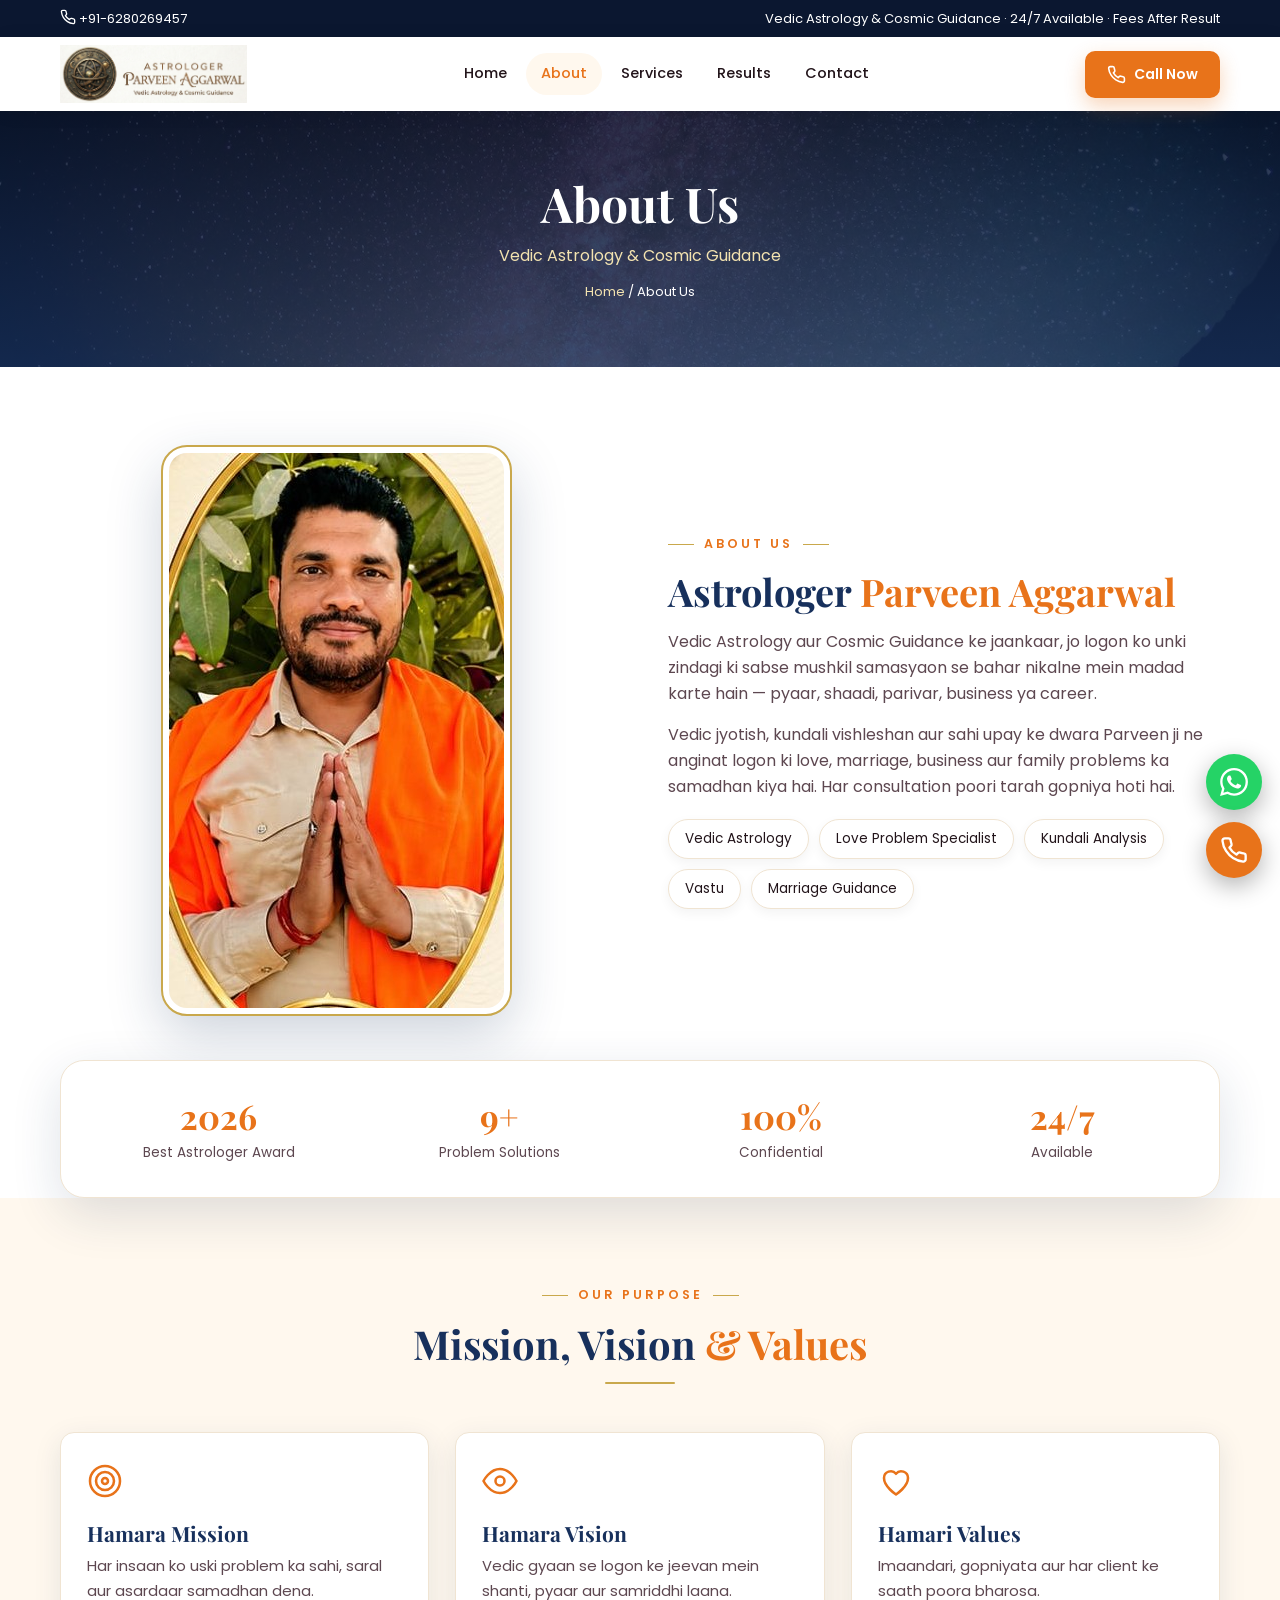
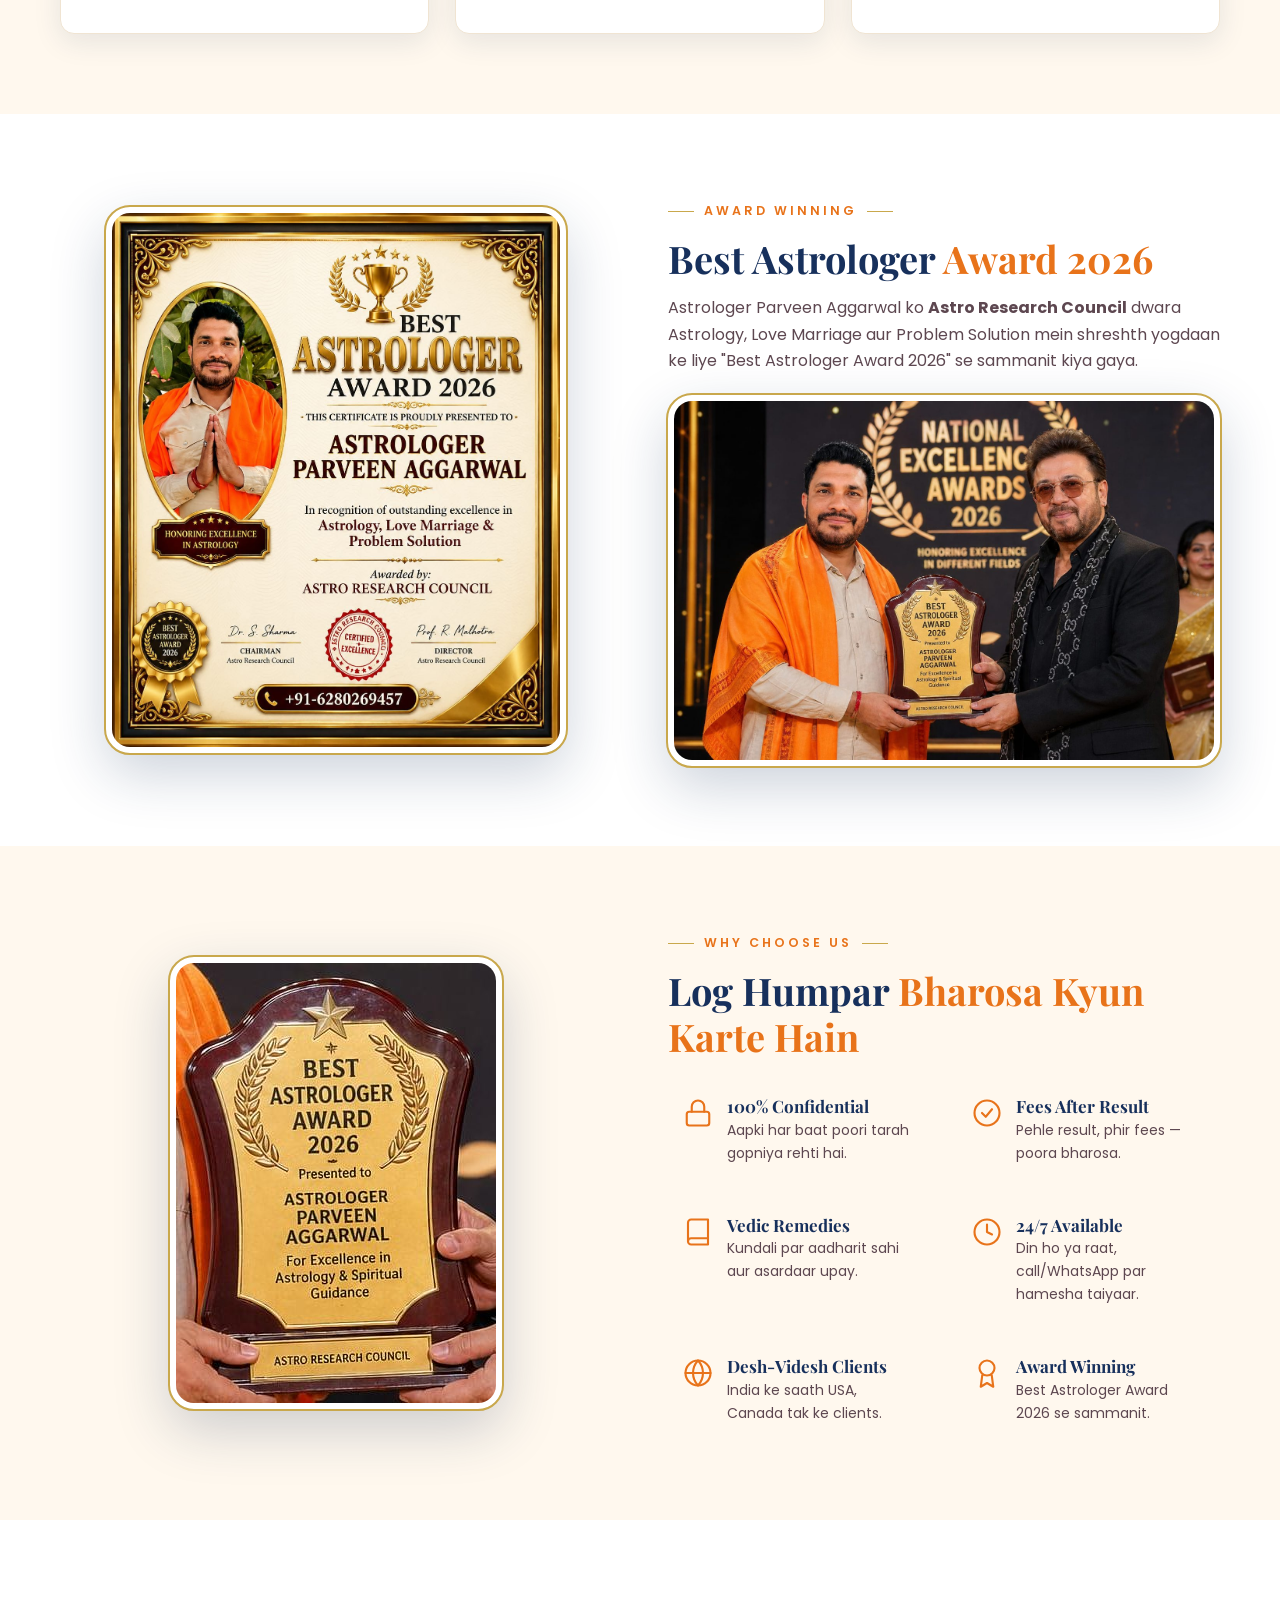
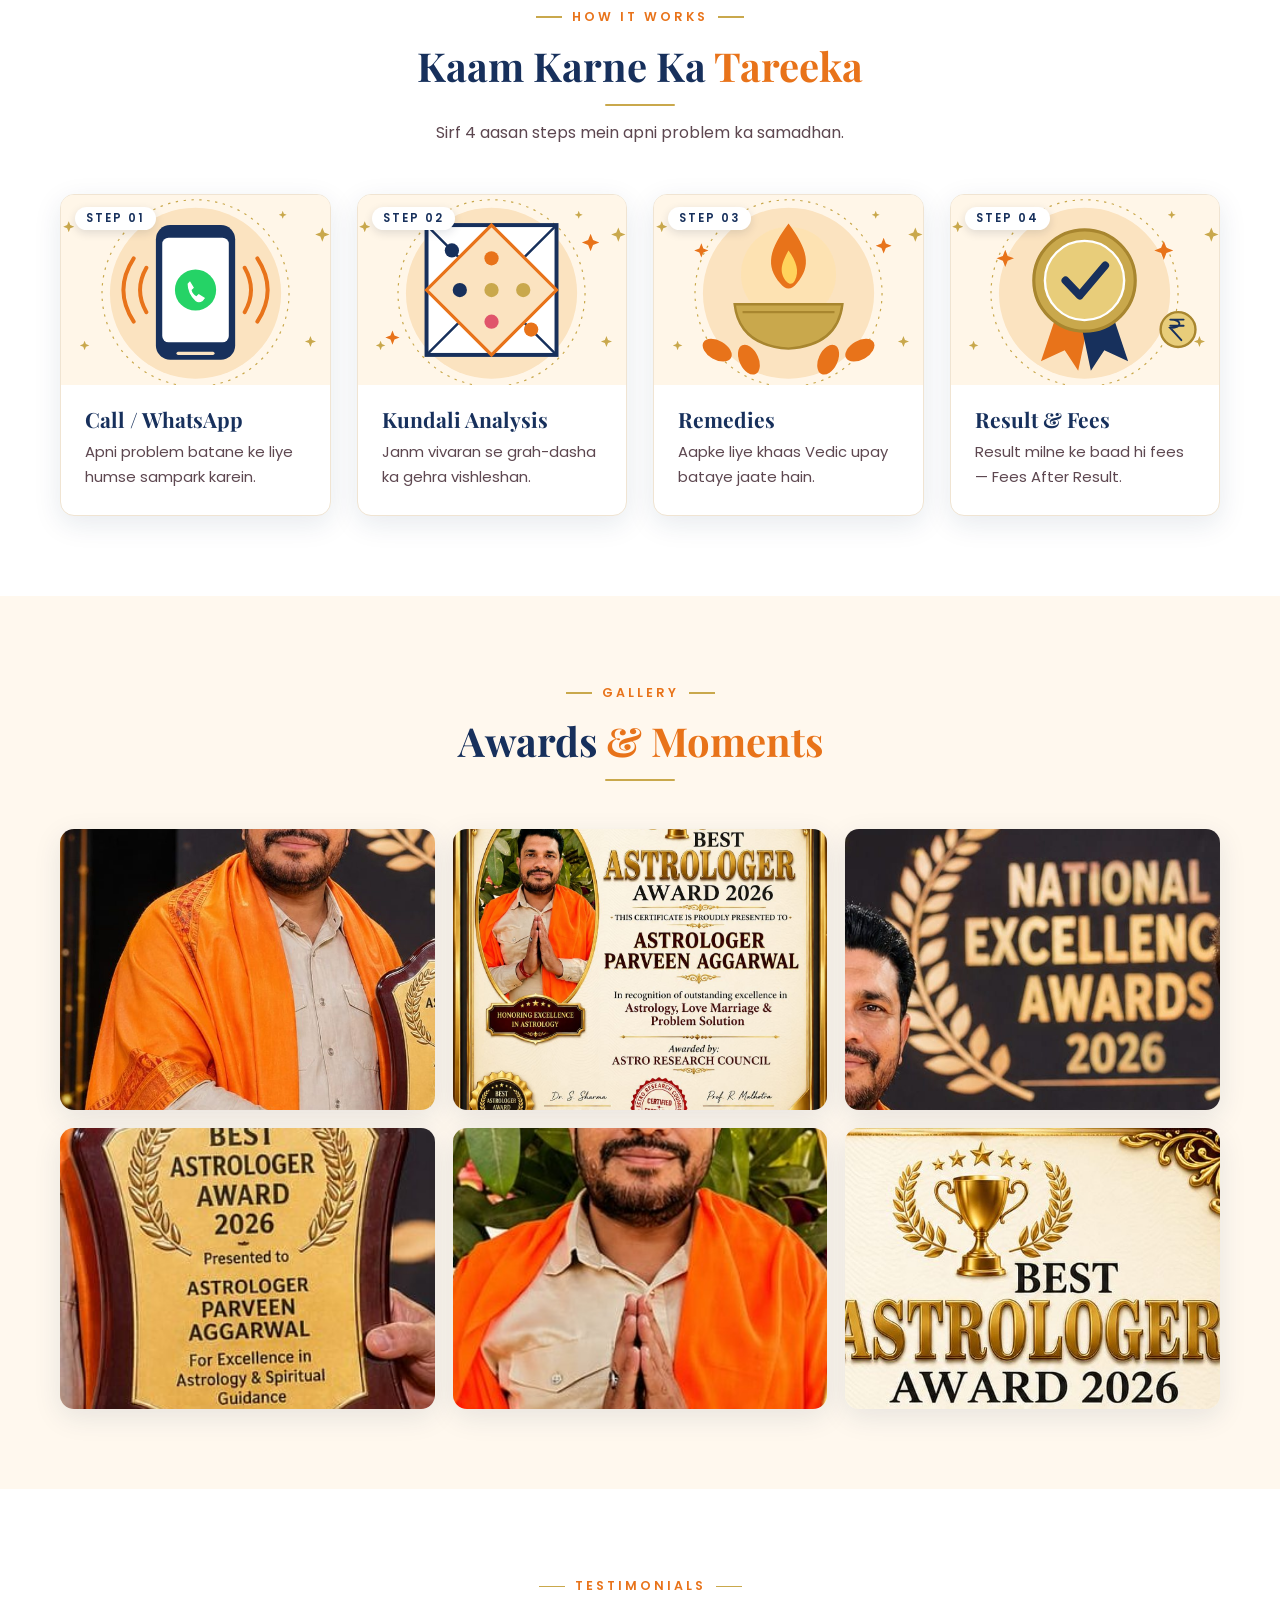
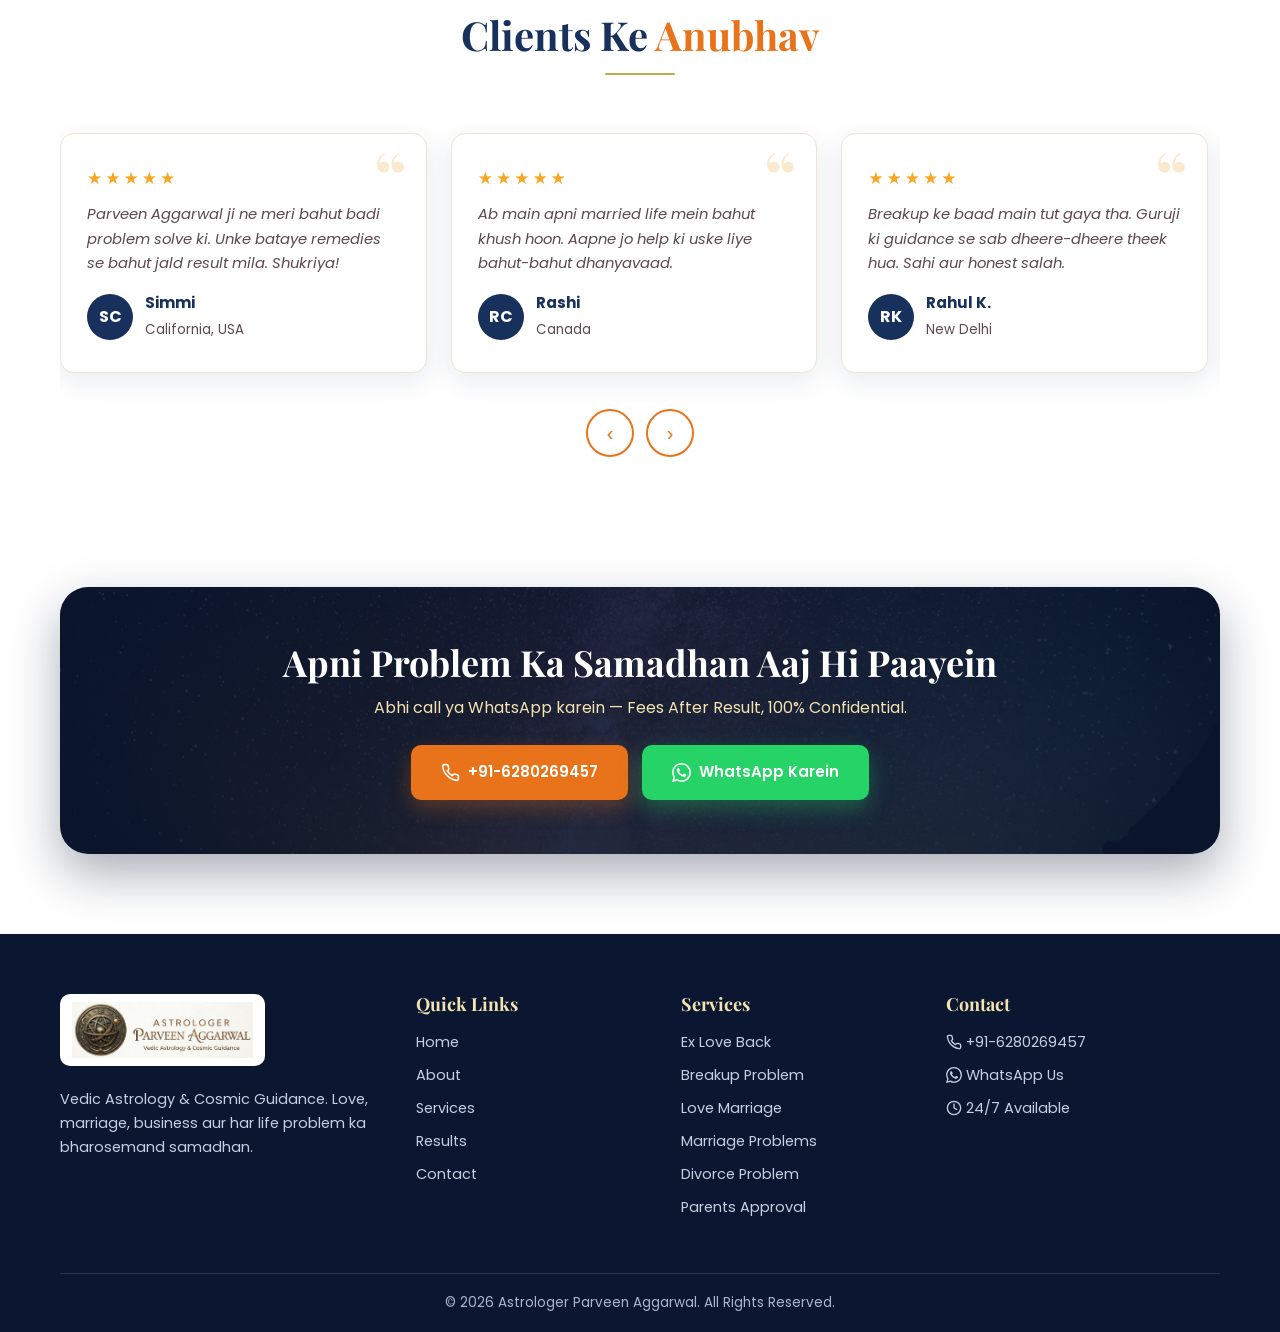
<file: about.html>
<!DOCTYPE html><html lang="hi"><head><meta charset="UTF-8"><meta name="viewport" content="width=device-width,initial-scale=1"><title>About Us | Astrologer Parveen Aggarwal</title><meta name="description" content="Astrologer Parveen Aggarwal ke baare mein jaanein."><meta name="theme-color" content="#ffffff"><link rel="preconnect" href="https://fonts.googleapis.com"><link rel="preconnect" href="https://fonts.gstatic.com" crossorigin><link href="https://fonts.googleapis.com/css2?family=Playfair+Display:wght@600;700&family=Poppins:wght@400;500;600&display=swap" rel="stylesheet"><link rel="stylesheet" href="style.css"></head><body><svg width="0" height="0" style="position:absolute" aria-hidden="true"><defs>
<symbol id="wa" viewBox="0 0 24 24"><path d="M17.47 14.38c-.3-.15-1.76-.87-2.03-.97-.27-.1-.47-.15-.67.15-.2.3-.77.97-.94 1.16-.17.2-.35.22-.64.08-.3-.15-1.26-.46-2.4-1.48-.88-.79-1.48-1.76-1.65-2.06-.17-.3-.02-.46.13-.6.13-.14.3-.35.45-.52.15-.17.2-.3.3-.5.1-.2.05-.37-.02-.52-.08-.15-.67-1.61-.92-2.2-.24-.58-.49-.5-.67-.51h-.57c-.2 0-.52.07-.8.37-.27.3-1.04 1.02-1.04 2.48s1.07 2.88 1.21 3.07c.15.2 2.1 3.2 5.08 4.49.7.3 1.26.49 1.7.63.72.23 1.36.2 1.87.12.57-.09 1.76-.72 2-1.41.25-.7.25-1.29.17-1.41-.07-.13-.27-.2-.57-.35m-5.42 7.4h-.01a9.87 9.87 0 0 1-5.03-1.38l-.36-.21-3.74.98 1-3.65-.24-.37a9.86 9.86 0 0 1-1.51-5.26c0-5.45 4.44-9.88 9.89-9.88 2.64 0 5.12 1.03 6.99 2.9a9.82 9.82 0 0 1 2.89 6.99c0 5.45-4.44 9.88-9.88 9.88m8.41-18.3A11.8 11.8 0 0 0 12.05 0C5.5 0 .16 5.34.16 11.89c0 2.1.55 4.14 1.59 5.95L.06 24l6.3-1.65a11.9 11.9 0 0 0 5.68 1.45h.01c6.55 0 11.89-5.34 11.89-11.89 0-3.18-1.24-6.17-3.48-8.41z"/></symbol>
<symbol id="ph" viewBox="0 0 24 24"><path d="M22 16.92v3a2 2 0 0 1-2.18 2 19.8 19.8 0 0 1-8.63-3.07 19.5 19.5 0 0 1-6-6A19.8 19.8 0 0 1 2.12 4.18 2 2 0 0 1 4.11 2h3a2 2 0 0 1 2 1.72c.13.96.36 1.9.7 2.81a2 2 0 0 1-.45 2.11L8.09 9.91a16 16 0 0 0 6 6l1.27-1.27a2 2 0 0 1 2.11-.45c.91.34 1.85.57 2.81.7A2 2 0 0 1 22 16.92z"/></symbol>
<symbol id="home" viewBox="0 0 24 24"><path d="M3 9l9-7 9 7v11a2 2 0 0 1-2 2H5a2 2 0 0 1-2-2zM9 22V12h6v10"/></symbol>
<symbol id="grid" viewBox="0 0 24 24"><rect x="3" y="3" width="7" height="7" rx="1"/><rect x="14" y="3" width="7" height="7" rx="1"/><rect x="3" y="14" width="7" height="7" rx="1"/><rect x="14" y="14" width="7" height="7" rx="1"/></symbol>
<symbol id="star" viewBox="0 0 24 24"><path d="M12 2l3.1 6.3 6.9 1-5 4.9 1.2 6.8-6.2-3.3-6.2 3.3L8 14.2 3 9.3l6.9-1z"/></symbol>
<symbol id="msg" viewBox="0 0 24 24"><path d="M21 15a2 2 0 0 1-2 2H7l-4 4V5a2 2 0 0 1 2-2h14a2 2 0 0 1 2 2z"/></symbol>
<symbol id="user" viewBox="0 0 24 24"><path d="M20 21v-2a4 4 0 0 0-4-4H8a4 4 0 0 0-4 4v2"/><circle cx="12" cy="7" r="4"/></symbol>
<symbol id="lock" viewBox="0 0 24 24"><rect x="3" y="11" width="18" height="11" rx="2"/><path d="M7 11V7a5 5 0 0 1 10 0v4"/></symbol>
<symbol id="chk" viewBox="0 0 24 24"><circle cx="12" cy="12" r="10"/><path d="M8 12l3 3 5-6"/></symbol>
<symbol id="clk" viewBox="0 0 24 24"><circle cx="12" cy="12" r="10"/><path d="M12 6v6l4 2"/></symbol>
<symbol id="glb" viewBox="0 0 24 24"><circle cx="12" cy="12" r="10"/><path d="M2 12h20M12 2a15 15 0 0 1 4 10 15 15 0 0 1-4 10 15 15 0 0 1-4-10 15 15 0 0 1 4-10z"/></symbol>
<symbol id="awd" viewBox="0 0 24 24"><circle cx="12" cy="8" r="6"/><path d="M8.2 13.9L7 23l5-3 5 3-1.2-9.1"/></symbol>
<symbol id="scr" viewBox="0 0 24 24"><path d="M4 19.5A2.5 2.5 0 0 1 6.5 17H20V2H6.5A2.5 2.5 0 0 0 4 4.5zM4 19.5A2.5 2.5 0 0 0 6.5 22H20v-5"/></symbol>
<symbol id="tgt" viewBox="0 0 24 24"><circle cx="12" cy="12" r="10"/><circle cx="12" cy="12" r="6"/><circle cx="12" cy="12" r="2"/></symbol>
<symbol id="eye" viewBox="0 0 24 24"><path d="M1 12s4-8 11-8 11 8 11 8-4 8-11 8S1 12 1 12z"/><circle cx="12" cy="12" r="3"/></symbol>
<symbol id="hnd" viewBox="0 0 24 24"><path d="M12 21s-8-5.2-8-11a4.5 4.5 0 0 1 8-2.8A4.5 4.5 0 0 1 20 10c0 5.8-8 11-8 11z"/></symbol>
</defs></svg>
<div class="topbar"><div class="wrap"><a href="tel:+916280269457"><svg class="i"><use href="#ph"/></svg> +91-6280269457</a><span class="hide-m">Vedic Astrology &amp; Cosmic Guidance · 24/7 Available · Fees After Result</span></div></div>
<header><div class="hd"><a class="logo" href="index.html"><img src="assets/logo.png" alt="Astrologer Parveen Aggarwal logo"></a><nav><a href="index.html" class="">Home</a><a href="about.html" class="on">About</a><a href="services.html" class="">Services</a><a href="results.html" class="">Results</a><a href="contact.html" class="">Contact</a></nav><div class="hd-cta"><a class="btn btn-p" href="tel:+916280269457"><svg class="i"><use href="#ph"/></svg> Call Now</a><button class="burger" aria-label="Menu"><span></span><span></span><span></span></button></div></div></header><section class="banner"><div class="wrap"><h1>About Us</h1><p>Vedic Astrology & Cosmic Guidance</p><div class="crumb"><a href="index.html">Home</a> / About Us</div></div></section><section class=" "><div class="wrap"><div class="split"><div class="frame rv" style="max-width:400px;margin:auto"><img src="assets/pandit.jpg" alt="Astrologer Parveen Aggarwal" loading="lazy"></div><div class="rv d2"><span class="tag">About Us</span><h2>Astrologer <em>Parveen Aggarwal</em></h2><p>Vedic Astrology aur Cosmic Guidance ke jaankaar, jo logon ko unki zindagi ki sabse mushkil samasyaon se bahar nikalne mein madad karte hain — pyaar, shaadi, parivar, business ya career.</p><p>Vedic jyotish, kundali vishleshan aur sahi upay ke dwara Parveen ji ne anginat logon ki love, marriage, business aur family problems ka samadhan kiya hai. Har consultation poori tarah gopniya hoti hai.</p><div class="chips"><span class="chip">Vedic Astrology</span><span class="chip">Love Problem Specialist</span><span class="chip">Kundali Analysis</span><span class="chip">Vastu</span><span class="chip">Marriage Guidance</span></div></div></div></div></section><section class="stats"><div class="wrap"><div class="grid rv"><div class="stat"><b data-n="2026">0</b><span>Best Astrologer Award</span></div><div class="stat"><b data-n="9" data-s="+">0</b><span>Problem Solutions</span></div><div class="stat"><b data-n="100" data-s="%">0</b><span>Confidential</span></div><div class="stat"><b data-n="24" data-s="/7">0</b><span>Available</span></div></div></div></section><section class="alt "><div class="wrap"><div class="sec-head rv"><span class="tag">Our Purpose</span><h2>Mission, Vision <em>& Values</em></h2><div class="divider"></div></div><div class="grid g3"><div class="card rv d1"><svg class="li"><use href="#tgt"/></svg><h3>Hamara Mission</h3><p style="margin:0">Har insaan ko uski problem ka sahi, saral aur asardaar samadhan dena.</p></div><div class="card rv d2"><svg class="li"><use href="#eye"/></svg><h3>Hamara Vision</h3><p style="margin:0">Vedic gyaan se logon ke jeevan mein shanti, pyaar aur samriddhi laana.</p></div><div class="card rv d3"><svg class="li"><use href="#hnd"/></svg><h3>Hamari Values</h3><p style="margin:0">Imaandari, gopniyata aur har client ke saath poora bharosa.</p></div></div></div></section><section class=" "><div class="wrap"><div class="split"><div class="frame rv" style="max-width:460px;margin:auto"><img src="assets/certificate.jpg" alt="Best Astrologer Award 2026 certificate" loading="lazy"></div><div class="rv d2"><span class="tag">Award Winning</span><h2>Best Astrologer <em>Award 2026</em></h2><p>Astrologer Parveen Aggarwal ko <b>Astro Research Council</b> dwara Astrology, Love Marriage aur Problem Solution mein shreshth yogdaan ke liye "Best Astrologer Award 2026" se sammanit kiya gaya.</p><div class="frame rv" style="margin-top:20px"><img src="assets/award.jpg" alt="National Excellence Awards 2026" loading="lazy"></div></div></div></div></section><section class="alt "><div class="wrap"><div class="split"><div class="rv d2" style="order:2"><span class="tag">Why Choose Us</span><h2>Log Humpar <em>Bharosa Kyun Karte Hain</em></h2><div class="wgrid"><div class="wi"><svg class="li"><use href="#lock"/></svg><div><h3>100% Confidential</h3><p>Aapki har baat poori tarah gopniya rehti hai.</p></div></div><div class="wi"><svg class="li"><use href="#chk"/></svg><div><h3>Fees After Result</h3><p>Pehle result, phir fees — poora bharosa.</p></div></div><div class="wi"><svg class="li"><use href="#scr"/></svg><div><h3>Vedic Remedies</h3><p>Kundali par aadharit sahi aur asardaar upay.</p></div></div><div class="wi"><svg class="li"><use href="#clk"/></svg><div><h3>24/7 Available</h3><p>Din ho ya raat, call/WhatsApp par hamesha taiyaar.</p></div></div><div class="wi"><svg class="li"><use href="#glb"/></svg><div><h3>Desh-Videsh Clients</h3><p>India ke saath USA, Canada tak ke clients.</p></div></div><div class="wi"><svg class="li"><use href="#awd"/></svg><div><h3>Award Winning</h3><p>Best Astrologer Award 2026 se sammanit.</p></div></div></div></div><div class="frame rv" style="order:1;max-width:440px;margin:auto"><img src="assets/plaque.jpg" alt="Astrologer Parveen Aggarwal" loading="lazy"></div></div></div></section><section class=" "><div class="wrap"><div class="sec-head rv"><span class="tag">How It Works</span><h2>Kaam Karne Ka <em>Tareeka</em></h2><div class="divider"></div><p style=margin-top:14px>Sirf 4 aasan steps mein apni problem ka samadhan.</p></div><div class="grid g4"><div class="card sv rv d1"><div class="simgw"><img class="simg" src="assets/step-1.svg" alt="Call / WhatsApp" loading="lazy"><span class="sn">STEP 01</span></div><div class="bd"><h3>Call / WhatsApp</h3><p style="margin:0">Apni problem batane ke liye humse sampark karein.</p></div></div><div class="card sv rv d2"><div class="simgw"><img class="simg" src="assets/step-2.svg" alt="Kundali Analysis" loading="lazy"><span class="sn">STEP 02</span></div><div class="bd"><h3>Kundali Analysis</h3><p style="margin:0">Janm vivaran se grah-dasha ka gehra vishleshan.</p></div></div><div class="card sv rv d3"><div class="simgw"><img class="simg" src="assets/step-3.svg" alt="Remedies" loading="lazy"><span class="sn">STEP 03</span></div><div class="bd"><h3>Remedies</h3><p style="margin:0">Aapke liye khaas Vedic upay bataye jaate hain.</p></div></div><div class="card sv rv d1"><div class="simgw"><img class="simg" src="assets/step-4.svg" alt="Result & Fees" loading="lazy"><span class="sn">STEP 04</span></div><div class="bd"><h3>Result & Fees</h3><p style="margin:0">Result milne ke baad hi fees — Fees After Result.</p></div></div></div></div></section><section class="alt "><div class="wrap"><div class="sec-head rv"><span class="tag">Gallery</span><h2>Awards <em>& Moments</em></h2><div class="divider"></div></div><div class="gal"><a class="rv d1" href="assets/parveen-award.jpg"><img src="assets/parveen-award.jpg" alt="Best Astrologer Award 2026" loading="lazy"><span>Best Astrologer Award 2026</span></a><a class="rv d2" href="assets/certificate.jpg"><img src="assets/certificate.jpg" alt="Award Certificate" loading="lazy"><span>Award Certificate</span></a><a class="rv d3" href="assets/nea.jpg"><img src="assets/nea.jpg" alt="National Excellence Awards" loading="lazy"><span>National Excellence Awards</span></a><a class="rv d1" href="assets/plaque.jpg"><img src="assets/plaque.jpg" alt="Award Plaque" loading="lazy"><span>Award Plaque</span></a><a class="rv d2" href="assets/pandit.jpg"><img src="assets/pandit.jpg" alt="Astrologer Parveen Aggarwal" loading="lazy"><span>Astrologer Parveen Aggarwal</span></a><a class="rv d3" href="assets/cert-title.jpg"><img src="assets/cert-title.jpg" alt="Best Astrologer" loading="lazy"><span>Best Astrologer</span></a></div></div></section><section class=" "><div class="wrap"><div class="sec-head rv"><span class="tag">Testimonials</span><h2>Clients Ke <em>Anubhav</em></h2><div class="divider"></div></div><div class="rev-wrap"><div class="card rev"><span class="qm">“</span><div class="stars">★★★★★</div><p>Parveen Aggarwal ji ne meri bahut badi problem solve ki. Unke bataye remedies se bahut jald result mila. Shukriya!</p><div class="who"><div class="av">SC</div><div><b>Simmi</b><small>California, USA</small></div></div></div><div class="card rev"><span class="qm">“</span><div class="stars">★★★★★</div><p>Ab main apni married life mein bahut khush hoon. Aapne jo help ki uske liye bahut-bahut dhanyavaad.</p><div class="who"><div class="av">RC</div><div><b>Rashi</b><small>Canada</small></div></div></div><div class="card rev"><span class="qm">“</span><div class="stars">★★★★★</div><p>Breakup ke baad main tut gaya tha. Guruji ki guidance se sab dheere-dheere theek hua. Sahi aur honest salah.</p><div class="who"><div class="av">RK</div><div><b>Rahul K.</b><small>New Delhi</small></div></div></div><div class="card rev"><span class="qm">“</span><div class="stars">★★★★★</div><p>Business mein lagataar nuksan tha. Remedies follow karne ke baad kaafi farak dekha. Highly recommended.</p><div class="who"><div class="av">PS</div><div><b>Priya S.</b><small>Chandigarh</small></div></div></div><div class="card rev"><span class="qm">“</span><div class="stars">★★★★★</div><p>Love marriage ke liye parents maan nahi rahe the. Ab ghar mein sab raazi hain. Bahut shukriya.</p><div class="who"><div class="av">VJ</div><div><b>Vikram J.</b><small>Ludhiana</small></div></div></div><div class="card rev"><span class="qm">“</span><div class="stars">★★★★★</div><p>Ghar mein kalesh se rishta toot-ne wala tha. Ab shanti hai. Poori baat confidential rahi.</p><div class="who"><div class="av">AM</div><div><b>Anjali M.</b><small>Mumbai</small></div></div></div></div><div class="rev-nav"><button data-rev="-1" aria-label="Prev">‹</button><button data-rev="1" aria-label="Next">›</button></div></div></section><section class="cta-sec"><div class="wrap"><div class="cta rv"><h2>Apni Problem Ka Samadhan Aaj Hi Paayein</h2><p>Abhi call ya WhatsApp karein — Fees After Result, 100% Confidential.</p><div class="hero-btns"><a class="btn btn-p" href="tel:+916280269457"><svg class="i"><use href="#ph"/></svg> +91-6280269457</a><a class="btn btn-w" href="https://wa.me/916280269457?text=Namaste%20Parveen%20Ji%2C%20mujhe%20consultation%20chahiye" target="_blank" rel="noopener"><svg class="i wa"><use href="#wa"/></svg> WhatsApp Karein</a></div></div></div></section>
<footer><div class="wrap"><div class="fg"><div><div class="flogo"><img src="assets/logo.png" alt="Logo"></div><p>Vedic Astrology &amp; Cosmic Guidance. Love, marriage, business aur har life problem ka bharosemand samadhan.</p></div>
<div><h4>Quick Links</h4><ul><li><a href="index.html">Home</a></li><li><a href="about.html">About</a></li><li><a href="services.html">Services</a></li><li><a href="results.html">Results</a></li><li><a href="contact.html">Contact</a></li></ul></div>
<div><h4>Services</h4><ul><li><a href="services.html">Ex Love Back</a></li><li><a href="services.html">Breakup Problem</a></li><li><a href="services.html">Love Marriage</a></li><li><a href="services.html">Marriage Problems</a></li><li><a href="services.html">Divorce Problem</a></li><li><a href="services.html">Parents Approval</a></li></ul></div>
<div><h4>Contact</h4><ul><li><svg class="i"><use href="#ph"/></svg> <a href="tel:+916280269457">+91-6280269457</a></li><li><svg class="i wa"><use href="#wa"/></svg> <a href="https://wa.me/916280269457?text=Namaste%20Parveen%20Ji%2C%20mujhe%20consultation%20chahiye" target="_blank" rel="noopener">WhatsApp Us</a></li><li><svg class="i"><use href="#clk"/></svg> 24/7 Available</li></ul></div></div>
<div class="copy">© 2026 Astrologer Parveen Aggarwal. All Rights Reserved.</div></div></footer>
<div class="fl"><a class="w" href="https://wa.me/916280269457?text=Namaste%20Parveen%20Ji%2C%20mujhe%20consultation%20chahiye" target="_blank" rel="noopener" aria-label="WhatsApp"><svg viewBox="0 0 24 24"><use href="#wa"/></svg></a><a class="c" href="tel:+916280269457" aria-label="Call"><svg viewBox="0 0 24 24"><use href="#ph"/></svg></a></div>
<div class="bnav" role="navigation" aria-label="Bottom navigation"><a href="index.html" class=""><i><svg class="i"><use href="#home"/></svg></i>Home</a><a href="about.html" class="on"><i><svg class="i"><use href="#user"/></svg></i>About</a><a href="services.html" class=""><i><svg class="i"><use href="#grid"/></svg></i>Services</a><a href="results.html" class=""><i><svg class="i"><use href="#star"/></svg></i>Results</a><a href="contact.html" class=""><i><svg class="i"><use href="#msg"/></svg></i>Contact</a></div>
<script src="main.js"></script></body></html>
</file>
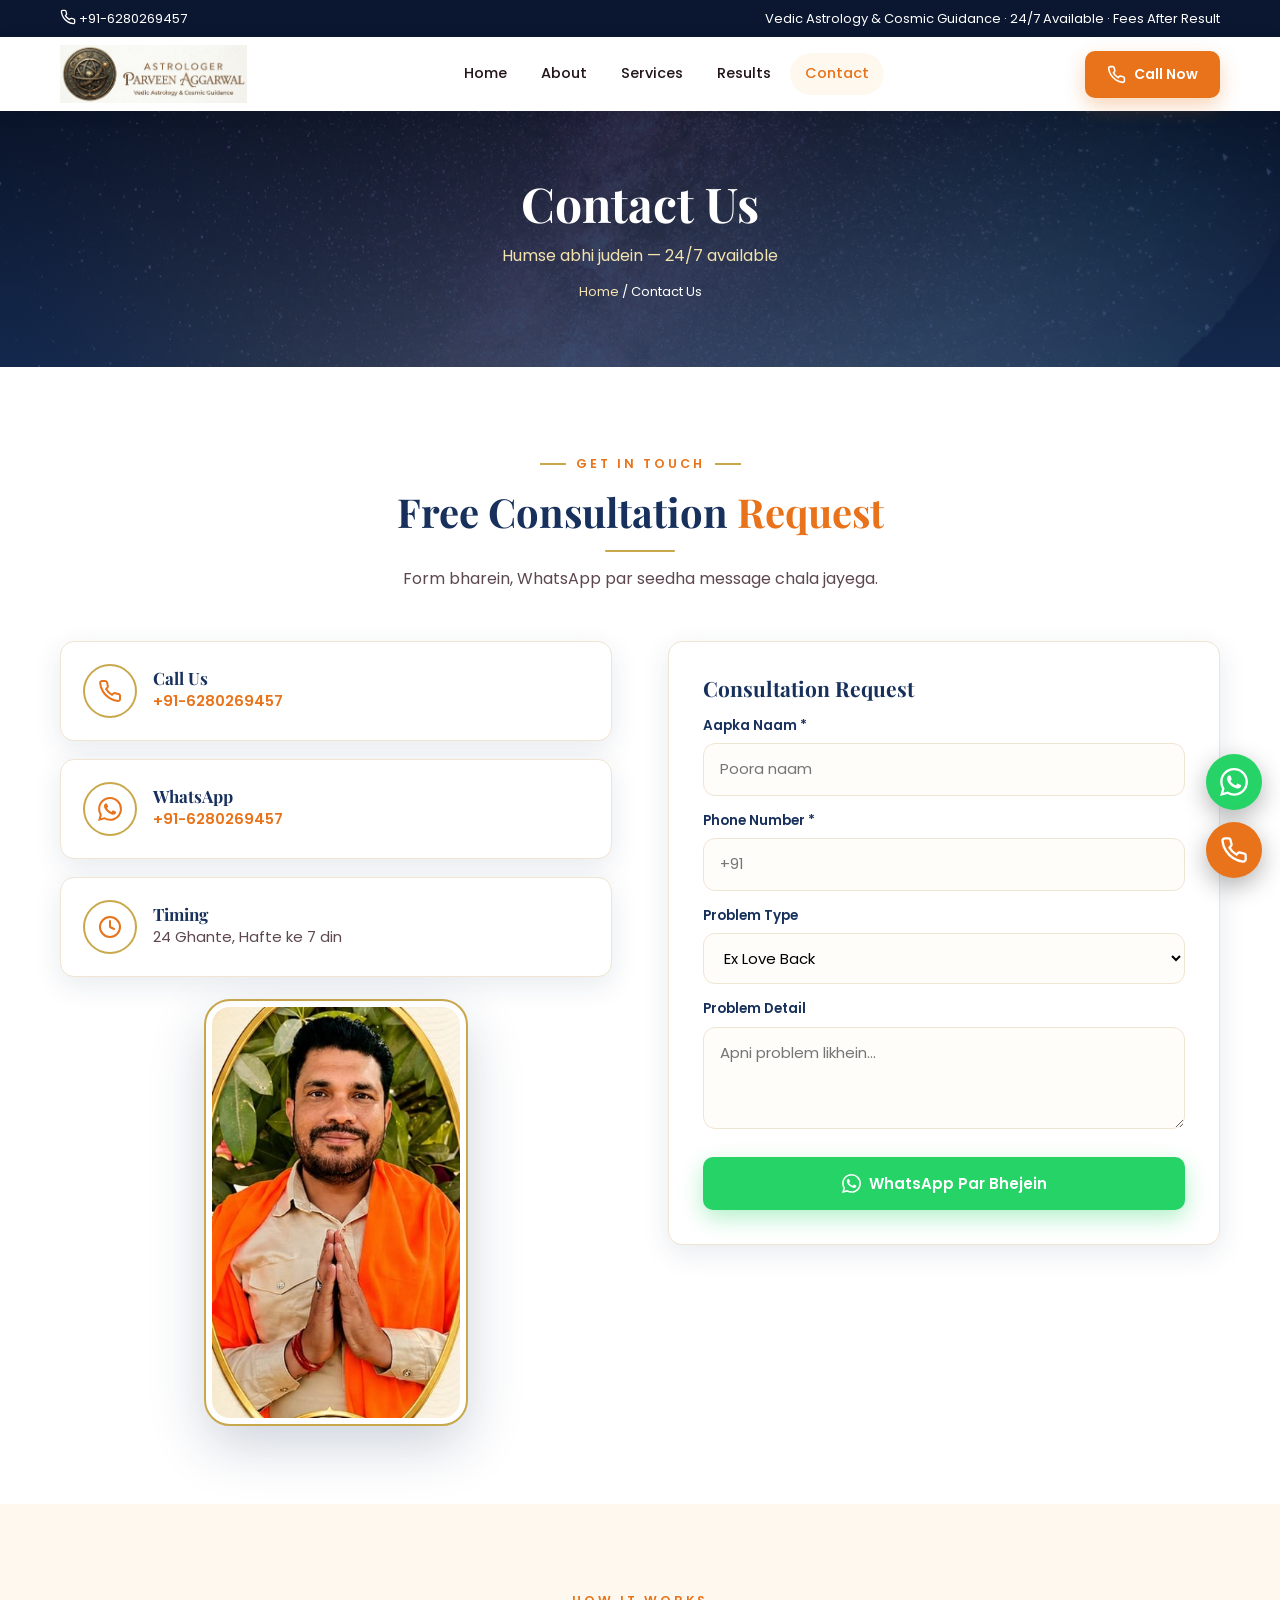
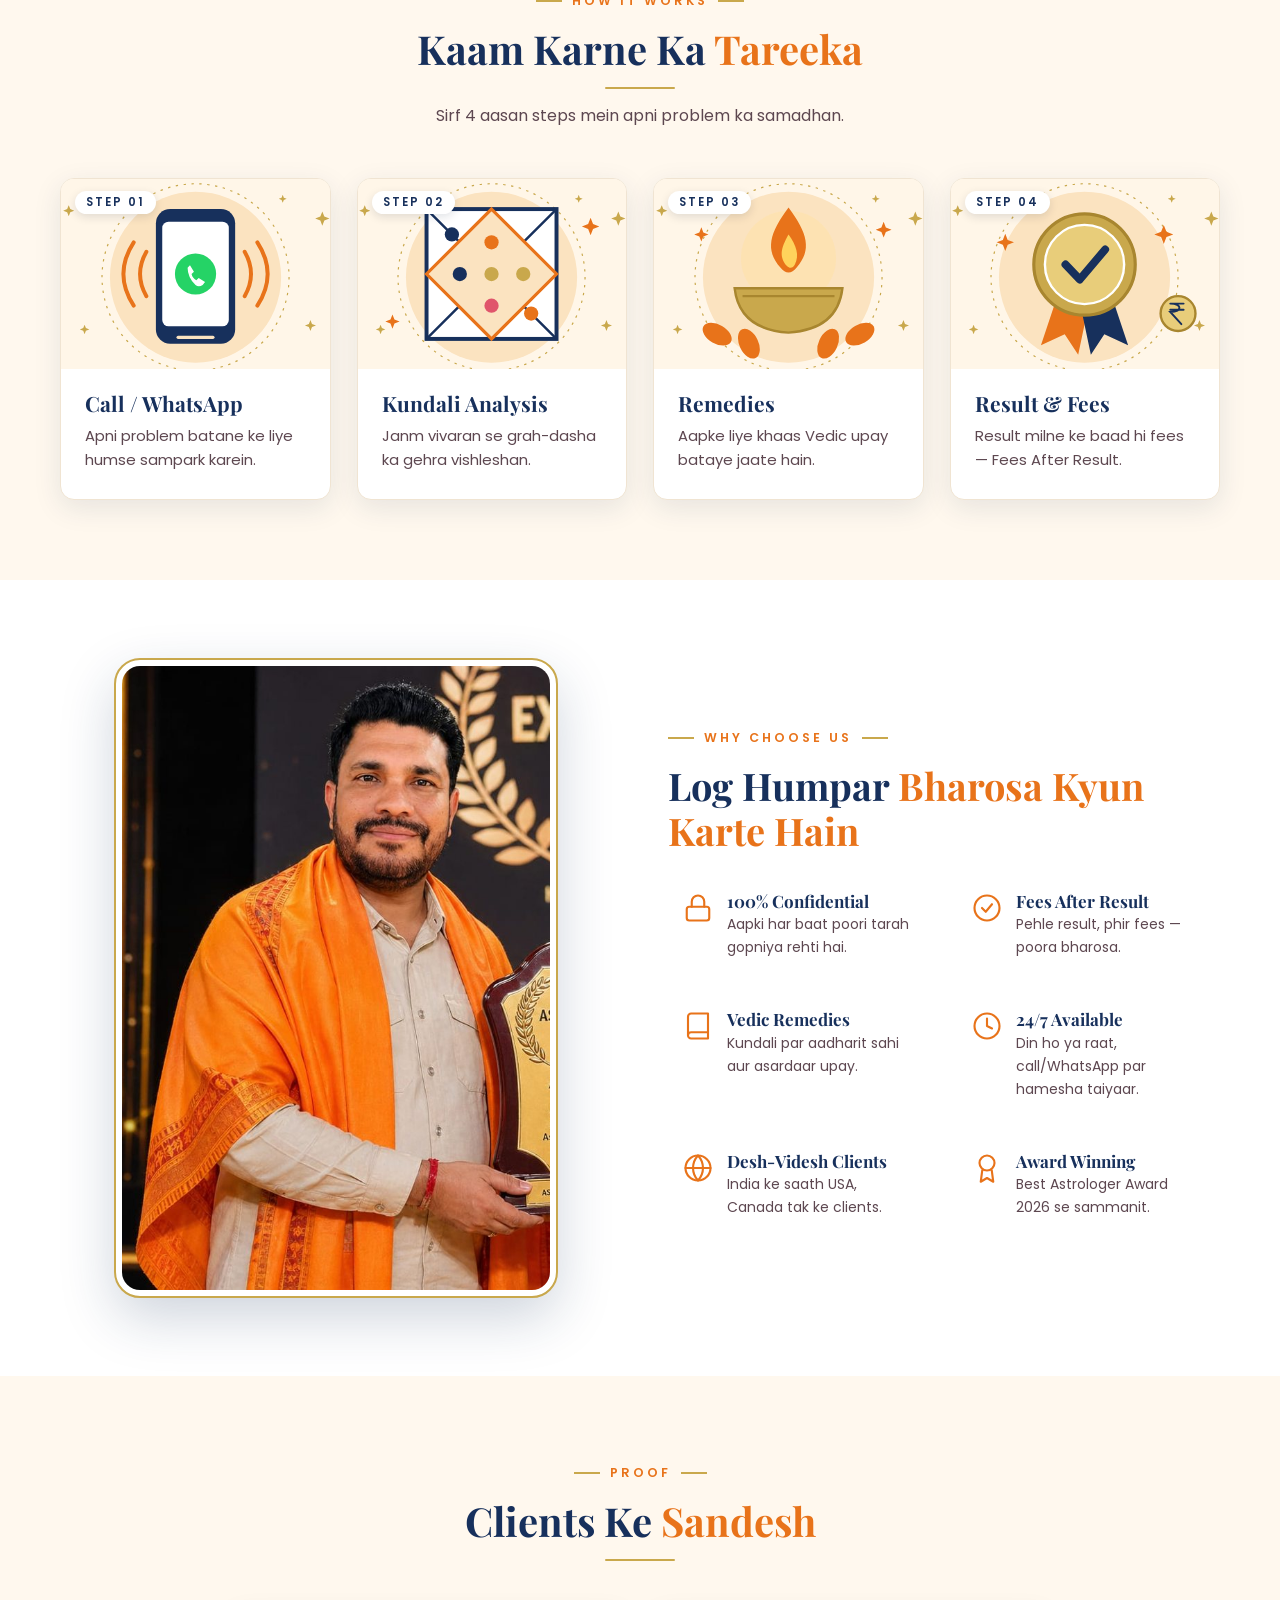
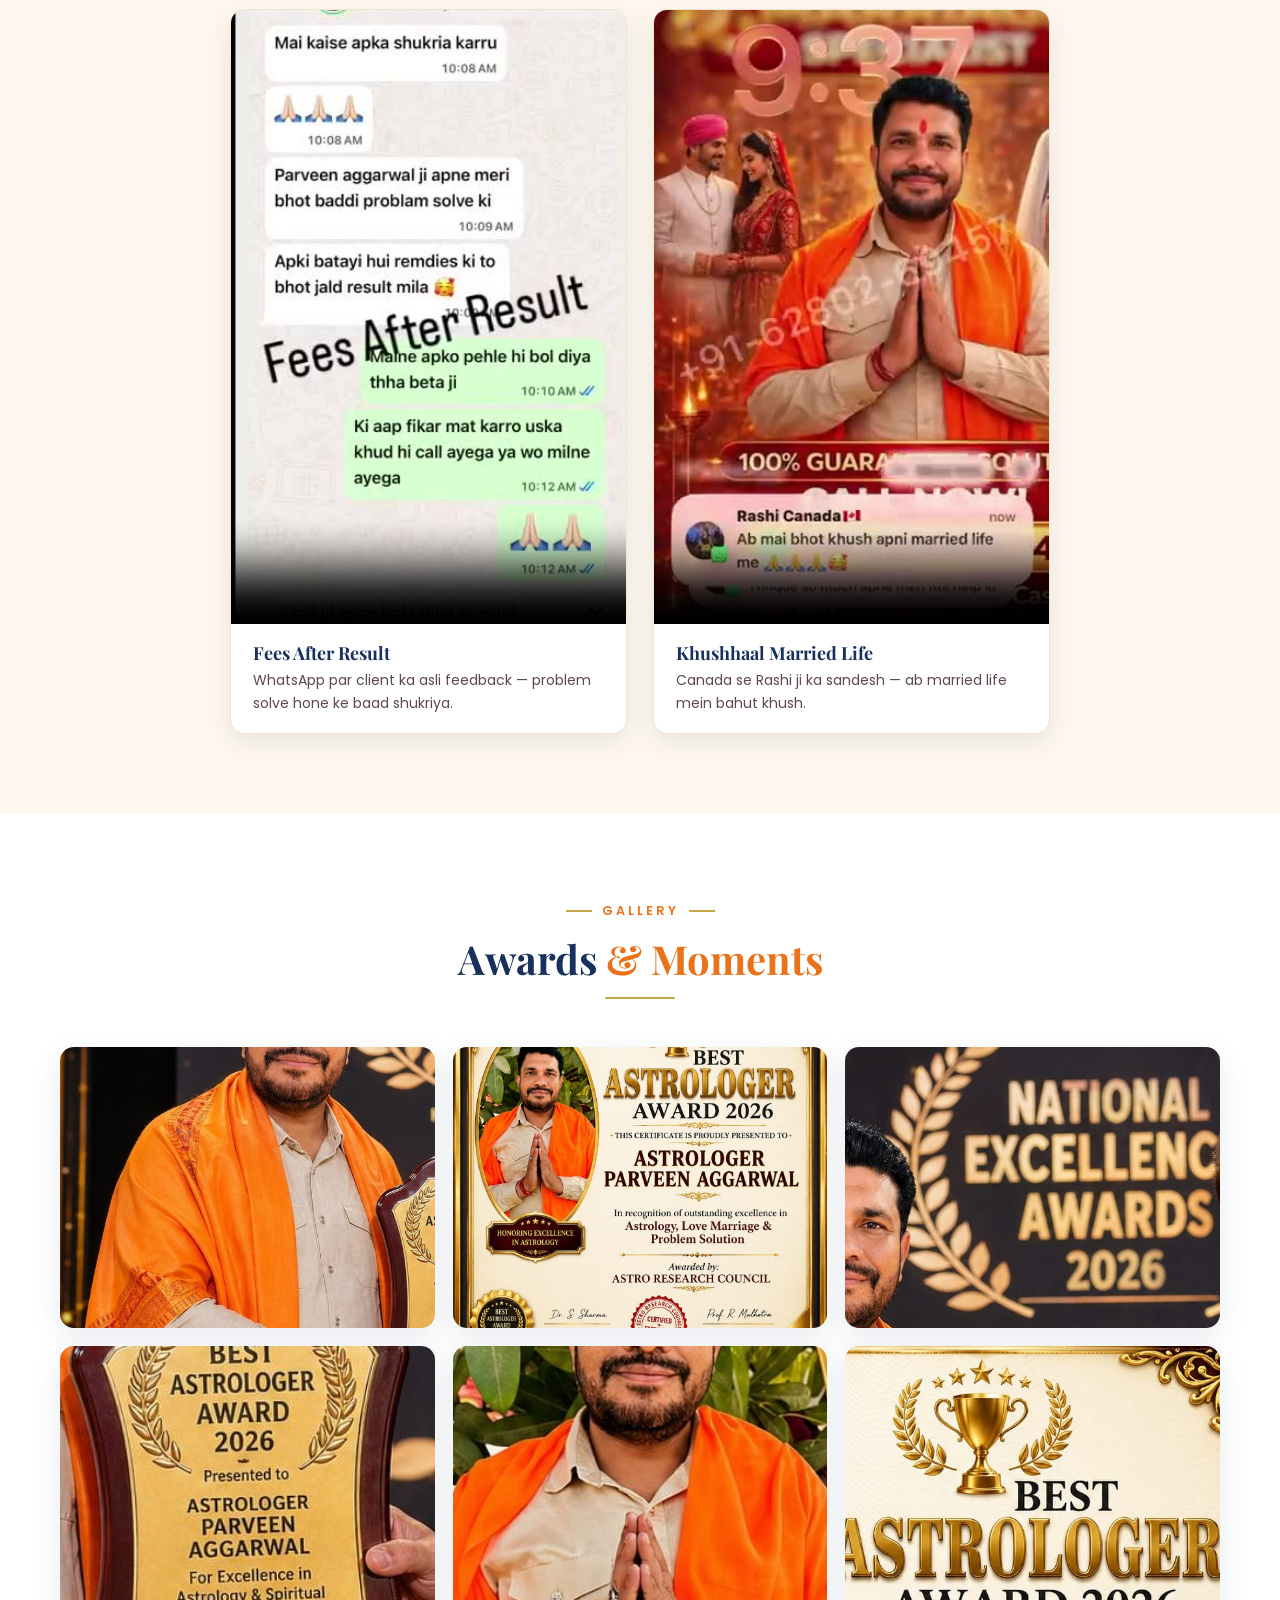
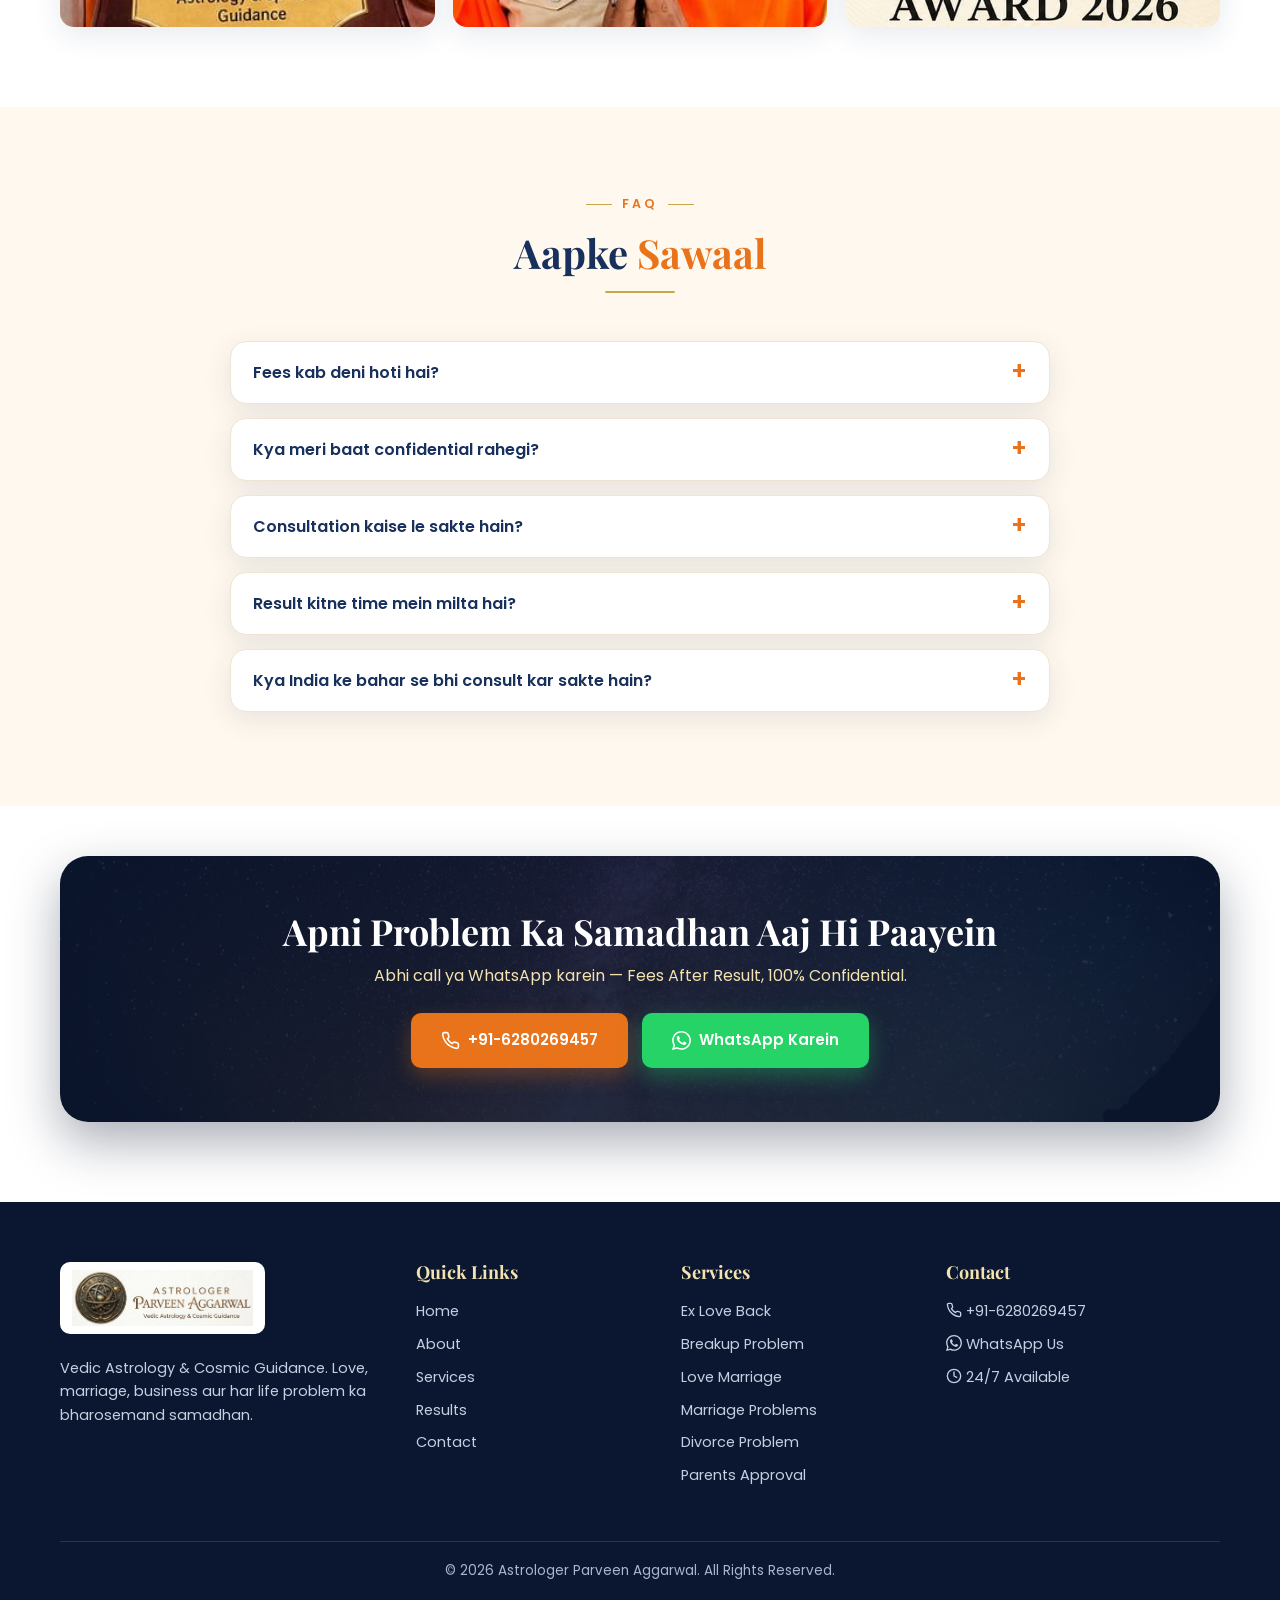
<file: contact.html>
<!DOCTYPE html><html lang="hi"><head><meta charset="UTF-8"><meta name="viewport" content="width=device-width,initial-scale=1"><title>Contact Us | Astrologer Parveen Aggarwal</title><meta name="description" content="Astrologer Parveen Aggarwal se sampark karein — Call/WhatsApp +91-6280269457"><meta name="theme-color" content="#ffffff"><link rel="preconnect" href="https://fonts.googleapis.com"><link rel="preconnect" href="https://fonts.gstatic.com" crossorigin><link href="https://fonts.googleapis.com/css2?family=Playfair+Display:wght@600;700&family=Poppins:wght@400;500;600&display=swap" rel="stylesheet"><link rel="stylesheet" href="style.css"></head><body><svg width="0" height="0" style="position:absolute" aria-hidden="true"><defs>
<symbol id="wa" viewBox="0 0 24 24"><path d="M17.47 14.38c-.3-.15-1.76-.87-2.03-.97-.27-.1-.47-.15-.67.15-.2.3-.77.97-.94 1.16-.17.2-.35.22-.64.08-.3-.15-1.26-.46-2.4-1.48-.88-.79-1.48-1.76-1.65-2.06-.17-.3-.02-.46.13-.6.13-.14.3-.35.45-.52.15-.17.2-.3.3-.5.1-.2.05-.37-.02-.52-.08-.15-.67-1.61-.92-2.2-.24-.58-.49-.5-.67-.51h-.57c-.2 0-.52.07-.8.37-.27.3-1.04 1.02-1.04 2.48s1.07 2.88 1.21 3.07c.15.2 2.1 3.2 5.08 4.49.7.3 1.26.49 1.7.63.72.23 1.36.2 1.87.12.57-.09 1.76-.72 2-1.41.25-.7.25-1.29.17-1.41-.07-.13-.27-.2-.57-.35m-5.42 7.4h-.01a9.87 9.87 0 0 1-5.03-1.38l-.36-.21-3.74.98 1-3.65-.24-.37a9.86 9.86 0 0 1-1.51-5.26c0-5.45 4.44-9.88 9.89-9.88 2.64 0 5.12 1.03 6.99 2.9a9.82 9.82 0 0 1 2.89 6.99c0 5.45-4.44 9.88-9.88 9.88m8.41-18.3A11.8 11.8 0 0 0 12.05 0C5.5 0 .16 5.34.16 11.89c0 2.1.55 4.14 1.59 5.95L.06 24l6.3-1.65a11.9 11.9 0 0 0 5.68 1.45h.01c6.55 0 11.89-5.34 11.89-11.89 0-3.18-1.24-6.17-3.48-8.41z"/></symbol>
<symbol id="ph" viewBox="0 0 24 24"><path d="M22 16.92v3a2 2 0 0 1-2.18 2 19.8 19.8 0 0 1-8.63-3.07 19.5 19.5 0 0 1-6-6A19.8 19.8 0 0 1 2.12 4.18 2 2 0 0 1 4.11 2h3a2 2 0 0 1 2 1.72c.13.96.36 1.9.7 2.81a2 2 0 0 1-.45 2.11L8.09 9.91a16 16 0 0 0 6 6l1.27-1.27a2 2 0 0 1 2.11-.45c.91.34 1.85.57 2.81.7A2 2 0 0 1 22 16.92z"/></symbol>
<symbol id="home" viewBox="0 0 24 24"><path d="M3 9l9-7 9 7v11a2 2 0 0 1-2 2H5a2 2 0 0 1-2-2zM9 22V12h6v10"/></symbol>
<symbol id="grid" viewBox="0 0 24 24"><rect x="3" y="3" width="7" height="7" rx="1"/><rect x="14" y="3" width="7" height="7" rx="1"/><rect x="3" y="14" width="7" height="7" rx="1"/><rect x="14" y="14" width="7" height="7" rx="1"/></symbol>
<symbol id="star" viewBox="0 0 24 24"><path d="M12 2l3.1 6.3 6.9 1-5 4.9 1.2 6.8-6.2-3.3-6.2 3.3L8 14.2 3 9.3l6.9-1z"/></symbol>
<symbol id="msg" viewBox="0 0 24 24"><path d="M21 15a2 2 0 0 1-2 2H7l-4 4V5a2 2 0 0 1 2-2h14a2 2 0 0 1 2 2z"/></symbol>
<symbol id="user" viewBox="0 0 24 24"><path d="M20 21v-2a4 4 0 0 0-4-4H8a4 4 0 0 0-4 4v2"/><circle cx="12" cy="7" r="4"/></symbol>
<symbol id="lock" viewBox="0 0 24 24"><rect x="3" y="11" width="18" height="11" rx="2"/><path d="M7 11V7a5 5 0 0 1 10 0v4"/></symbol>
<symbol id="chk" viewBox="0 0 24 24"><circle cx="12" cy="12" r="10"/><path d="M8 12l3 3 5-6"/></symbol>
<symbol id="clk" viewBox="0 0 24 24"><circle cx="12" cy="12" r="10"/><path d="M12 6v6l4 2"/></symbol>
<symbol id="glb" viewBox="0 0 24 24"><circle cx="12" cy="12" r="10"/><path d="M2 12h20M12 2a15 15 0 0 1 4 10 15 15 0 0 1-4 10 15 15 0 0 1-4-10 15 15 0 0 1 4-10z"/></symbol>
<symbol id="awd" viewBox="0 0 24 24"><circle cx="12" cy="8" r="6"/><path d="M8.2 13.9L7 23l5-3 5 3-1.2-9.1"/></symbol>
<symbol id="scr" viewBox="0 0 24 24"><path d="M4 19.5A2.5 2.5 0 0 1 6.5 17H20V2H6.5A2.5 2.5 0 0 0 4 4.5zM4 19.5A2.5 2.5 0 0 0 6.5 22H20v-5"/></symbol>
<symbol id="tgt" viewBox="0 0 24 24"><circle cx="12" cy="12" r="10"/><circle cx="12" cy="12" r="6"/><circle cx="12" cy="12" r="2"/></symbol>
<symbol id="eye" viewBox="0 0 24 24"><path d="M1 12s4-8 11-8 11 8 11 8-4 8-11 8S1 12 1 12z"/><circle cx="12" cy="12" r="3"/></symbol>
<symbol id="hnd" viewBox="0 0 24 24"><path d="M12 21s-8-5.2-8-11a4.5 4.5 0 0 1 8-2.8A4.5 4.5 0 0 1 20 10c0 5.8-8 11-8 11z"/></symbol>
</defs></svg>
<div class="topbar"><div class="wrap"><a href="tel:+916280269457"><svg class="i"><use href="#ph"/></svg> +91-6280269457</a><span class="hide-m">Vedic Astrology &amp; Cosmic Guidance · 24/7 Available · Fees After Result</span></div></div>
<header><div class="hd"><a class="logo" href="index.html"><img src="assets/logo.png" alt="Astrologer Parveen Aggarwal logo"></a><nav><a href="index.html" class="">Home</a><a href="about.html" class="">About</a><a href="services.html" class="">Services</a><a href="results.html" class="">Results</a><a href="contact.html" class="on">Contact</a></nav><div class="hd-cta"><a class="btn btn-p" href="tel:+916280269457"><svg class="i"><use href="#ph"/></svg> Call Now</a><button class="burger" aria-label="Menu"><span></span><span></span><span></span></button></div></div></header><section class="banner"><div class="wrap"><h1>Contact Us</h1><p>Humse abhi judein — 24/7 available</p><div class="crumb"><a href="index.html">Home</a> / Contact Us</div></div></section><section class=" "><div class="wrap"><div class="sec-head rv"><span class="tag">Get In Touch</span><h2>Free Consultation <em>Request</em></h2><div class="divider"></div><p style=margin-top:14px>Form bharein, WhatsApp par seedha message chala jayega.</p></div><div class="split" style="align-items:start"><div class="cinfo rv"><div class="card"><div class="ico"><svg class="i"><use href="#ph"/></svg></div><div><h3>Call Us</h3><p><a href="tel:+916280269457" style="color:var(--saf);font-weight:600">+91-6280269457</a></p></div></div><div class="card"><div class="ico"><svg class="i wa"><use href="#wa"/></svg></div><div><h3>WhatsApp</h3><p><a href="https://wa.me/916280269457?text=Namaste%20Parveen%20Ji%2C%20mujhe%20consultation%20chahiye" target="_blank" rel="noopener" style="color:var(--saf);font-weight:600">+91-6280269457</a></p></div></div><div class="card"><div class="ico"><svg class="i"><use href="#clk"/></svg></div><div><h3>Timing</h3><p>24 Ghante, Hafte ke 7 din</p></div></div><div class="frame rv" style="max-width:260px;margin:24px auto 0"><img src="assets/pandit.jpg" alt="Parveen Aggarwal" loading="lazy"></div></div><form class="card cf rv d2"><h3>Consultation Request</h3><label>Aapka Naam *</label><input name="name" required placeholder="Poora naam"><label>Phone Number *</label><input name="phone" type="tel" required pattern="[0-9+\- ]{10,15}" placeholder="+91"><label>Problem Type</label><select name="type"><option>Ex Love Back</option><option>Breakup Problem</option><option>Love Marriage</option><option>Marriage Problems</option><option>Divorce Problem</option><option>Parents Approval</option><option>Business Problem</option><option>Finance Problem</option><option>Study Problem</option><option>Other</option></select><label>Problem Detail</label><textarea name="msg" rows="3" placeholder="Apni problem likhein..."></textarea><button class="btn btn-w" type="submit"><svg class="i wa"><use href="#wa"/></svg> WhatsApp Par Bhejein</button></form></div></div></section><section class="alt "><div class="wrap"><div class="sec-head rv"><span class="tag">How It Works</span><h2>Kaam Karne Ka <em>Tareeka</em></h2><div class="divider"></div><p style=margin-top:14px>Sirf 4 aasan steps mein apni problem ka samadhan.</p></div><div class="grid g4"><div class="card sv rv d1"><div class="simgw"><img class="simg" src="assets/step-1.svg" alt="Call / WhatsApp" loading="lazy"><span class="sn">STEP 01</span></div><div class="bd"><h3>Call / WhatsApp</h3><p style="margin:0">Apni problem batane ke liye humse sampark karein.</p></div></div><div class="card sv rv d2"><div class="simgw"><img class="simg" src="assets/step-2.svg" alt="Kundali Analysis" loading="lazy"><span class="sn">STEP 02</span></div><div class="bd"><h3>Kundali Analysis</h3><p style="margin:0">Janm vivaran se grah-dasha ka gehra vishleshan.</p></div></div><div class="card sv rv d3"><div class="simgw"><img class="simg" src="assets/step-3.svg" alt="Remedies" loading="lazy"><span class="sn">STEP 03</span></div><div class="bd"><h3>Remedies</h3><p style="margin:0">Aapke liye khaas Vedic upay bataye jaate hain.</p></div></div><div class="card sv rv d1"><div class="simgw"><img class="simg" src="assets/step-4.svg" alt="Result & Fees" loading="lazy"><span class="sn">STEP 04</span></div><div class="bd"><h3>Result & Fees</h3><p style="margin:0">Result milne ke baad hi fees — Fees After Result.</p></div></div></div></div></section><section class=" "><div class="wrap"><div class="split"><div class="rv d2" style="order:2"><span class="tag">Why Choose Us</span><h2>Log Humpar <em>Bharosa Kyun Karte Hain</em></h2><div class="wgrid"><div class="wi"><svg class="li"><use href="#lock"/></svg><div><h3>100% Confidential</h3><p>Aapki har baat poori tarah gopniya rehti hai.</p></div></div><div class="wi"><svg class="li"><use href="#chk"/></svg><div><h3>Fees After Result</h3><p>Pehle result, phir fees — poora bharosa.</p></div></div><div class="wi"><svg class="li"><use href="#scr"/></svg><div><h3>Vedic Remedies</h3><p>Kundali par aadharit sahi aur asardaar upay.</p></div></div><div class="wi"><svg class="li"><use href="#clk"/></svg><div><h3>24/7 Available</h3><p>Din ho ya raat, call/WhatsApp par hamesha taiyaar.</p></div></div><div class="wi"><svg class="li"><use href="#glb"/></svg><div><h3>Desh-Videsh Clients</h3><p>India ke saath USA, Canada tak ke clients.</p></div></div><div class="wi"><svg class="li"><use href="#awd"/></svg><div><h3>Award Winning</h3><p>Best Astrologer Award 2026 se sammanit.</p></div></div></div></div><div class="frame rv" style="order:1;max-width:440px;margin:auto"><img src="assets/parveen-award.jpg" alt="Astrologer Parveen Aggarwal" loading="lazy"></div></div></div></section><section class="alt "><div class="wrap"><div class="sec-head rv"><span class="tag">Proof</span><h2>Clients Ke <em>Sandesh</em></h2><div class="divider"></div></div><div class="grid g2" style="max-width:820px;margin:0 auto"><div class="card vid rv d1"><video controls playsinline preload="metadata" poster="assets/poster1.jpg"><source src="assets/result1.mp4" type="video/mp4"></video><div class="cap"><h3>Fees After Result</h3><p>WhatsApp par client ka asli feedback — problem solve hone ke baad shukriya.</p></div></div><div class="card vid rv d2"><video controls playsinline preload="metadata" poster="assets/poster2.jpg"><source src="assets/result2.mp4" type="video/mp4"></video><div class="cap"><h3>Khushhaal Married Life</h3><p>Canada se Rashi ji ka sandesh — ab married life mein bahut khush.</p></div></div></div></div></section><section class=" "><div class="wrap"><div class="sec-head rv"><span class="tag">Gallery</span><h2>Awards <em>& Moments</em></h2><div class="divider"></div></div><div class="gal"><a class="rv d1" href="assets/parveen-award.jpg"><img src="assets/parveen-award.jpg" alt="Best Astrologer Award 2026" loading="lazy"><span>Best Astrologer Award 2026</span></a><a class="rv d2" href="assets/certificate.jpg"><img src="assets/certificate.jpg" alt="Award Certificate" loading="lazy"><span>Award Certificate</span></a><a class="rv d3" href="assets/nea.jpg"><img src="assets/nea.jpg" alt="National Excellence Awards" loading="lazy"><span>National Excellence Awards</span></a><a class="rv d1" href="assets/plaque.jpg"><img src="assets/plaque.jpg" alt="Award Plaque" loading="lazy"><span>Award Plaque</span></a><a class="rv d2" href="assets/pandit.jpg"><img src="assets/pandit.jpg" alt="Astrologer Parveen Aggarwal" loading="lazy"><span>Astrologer Parveen Aggarwal</span></a><a class="rv d3" href="assets/cert-title.jpg"><img src="assets/cert-title.jpg" alt="Best Astrologer" loading="lazy"><span>Best Astrologer</span></a></div></div></section><section class="alt "><div class="wrap"><div class="sec-head rv"><span class="tag">FAQ</span><h2>Aapke <em>Sawaal</em></h2><div class="divider"></div></div><div class="faq"><div class="fq rv"><button>Fees kab deni hoti hai?</button><div>Aapki problem solve hone ke baad hi fees li jaati hai — "Fees After Result".</div></div><div class="fq rv"><button>Kya meri baat confidential rahegi?</button><div>Ji haan, aapki har baat 100% gopniya rakhi jaati hai.</div></div><div class="fq rv"><button>Consultation kaise le sakte hain?</button><div>Aap seedha call ya WhatsApp kar sakte hain: +91-6280269457. Hum 24/7 available hain.</div></div><div class="fq rv"><button>Result kitne time mein milta hai?</button><div>Har case alag hota hai. Kundali dekhne ke baad hi sahi time bataya jaata hai.</div></div><div class="fq rv"><button>Kya India ke bahar se bhi consult kar sakte hain?</button><div>Bilkul. Call/WhatsApp se USA, Canada aur anya deshon ke log bhi consult karte hain.</div></div></div></div></section><section class="cta-sec"><div class="wrap"><div class="cta rv"><h2>Apni Problem Ka Samadhan Aaj Hi Paayein</h2><p>Abhi call ya WhatsApp karein — Fees After Result, 100% Confidential.</p><div class="hero-btns"><a class="btn btn-p" href="tel:+916280269457"><svg class="i"><use href="#ph"/></svg> +91-6280269457</a><a class="btn btn-w" href="https://wa.me/916280269457?text=Namaste%20Parveen%20Ji%2C%20mujhe%20consultation%20chahiye" target="_blank" rel="noopener"><svg class="i wa"><use href="#wa"/></svg> WhatsApp Karein</a></div></div></div></section>
<footer><div class="wrap"><div class="fg"><div><div class="flogo"><img src="assets/logo.png" alt="Logo"></div><p>Vedic Astrology &amp; Cosmic Guidance. Love, marriage, business aur har life problem ka bharosemand samadhan.</p></div>
<div><h4>Quick Links</h4><ul><li><a href="index.html">Home</a></li><li><a href="about.html">About</a></li><li><a href="services.html">Services</a></li><li><a href="results.html">Results</a></li><li><a href="contact.html">Contact</a></li></ul></div>
<div><h4>Services</h4><ul><li><a href="services.html">Ex Love Back</a></li><li><a href="services.html">Breakup Problem</a></li><li><a href="services.html">Love Marriage</a></li><li><a href="services.html">Marriage Problems</a></li><li><a href="services.html">Divorce Problem</a></li><li><a href="services.html">Parents Approval</a></li></ul></div>
<div><h4>Contact</h4><ul><li><svg class="i"><use href="#ph"/></svg> <a href="tel:+916280269457">+91-6280269457</a></li><li><svg class="i wa"><use href="#wa"/></svg> <a href="https://wa.me/916280269457?text=Namaste%20Parveen%20Ji%2C%20mujhe%20consultation%20chahiye" target="_blank" rel="noopener">WhatsApp Us</a></li><li><svg class="i"><use href="#clk"/></svg> 24/7 Available</li></ul></div></div>
<div class="copy">© 2026 Astrologer Parveen Aggarwal. All Rights Reserved.</div></div></footer>
<div class="fl"><a class="w" href="https://wa.me/916280269457?text=Namaste%20Parveen%20Ji%2C%20mujhe%20consultation%20chahiye" target="_blank" rel="noopener" aria-label="WhatsApp"><svg viewBox="0 0 24 24"><use href="#wa"/></svg></a><a class="c" href="tel:+916280269457" aria-label="Call"><svg viewBox="0 0 24 24"><use href="#ph"/></svg></a></div>
<div class="bnav" role="navigation" aria-label="Bottom navigation"><a href="index.html" class=""><i><svg class="i"><use href="#home"/></svg></i>Home</a><a href="about.html" class=""><i><svg class="i"><use href="#user"/></svg></i>About</a><a href="services.html" class=""><i><svg class="i"><use href="#grid"/></svg></i>Services</a><a href="results.html" class=""><i><svg class="i"><use href="#star"/></svg></i>Results</a><a href="contact.html" class="on"><i><svg class="i"><use href="#msg"/></svg></i>Contact</a></div>
<script src="main.js"></script></body></html>
</file>
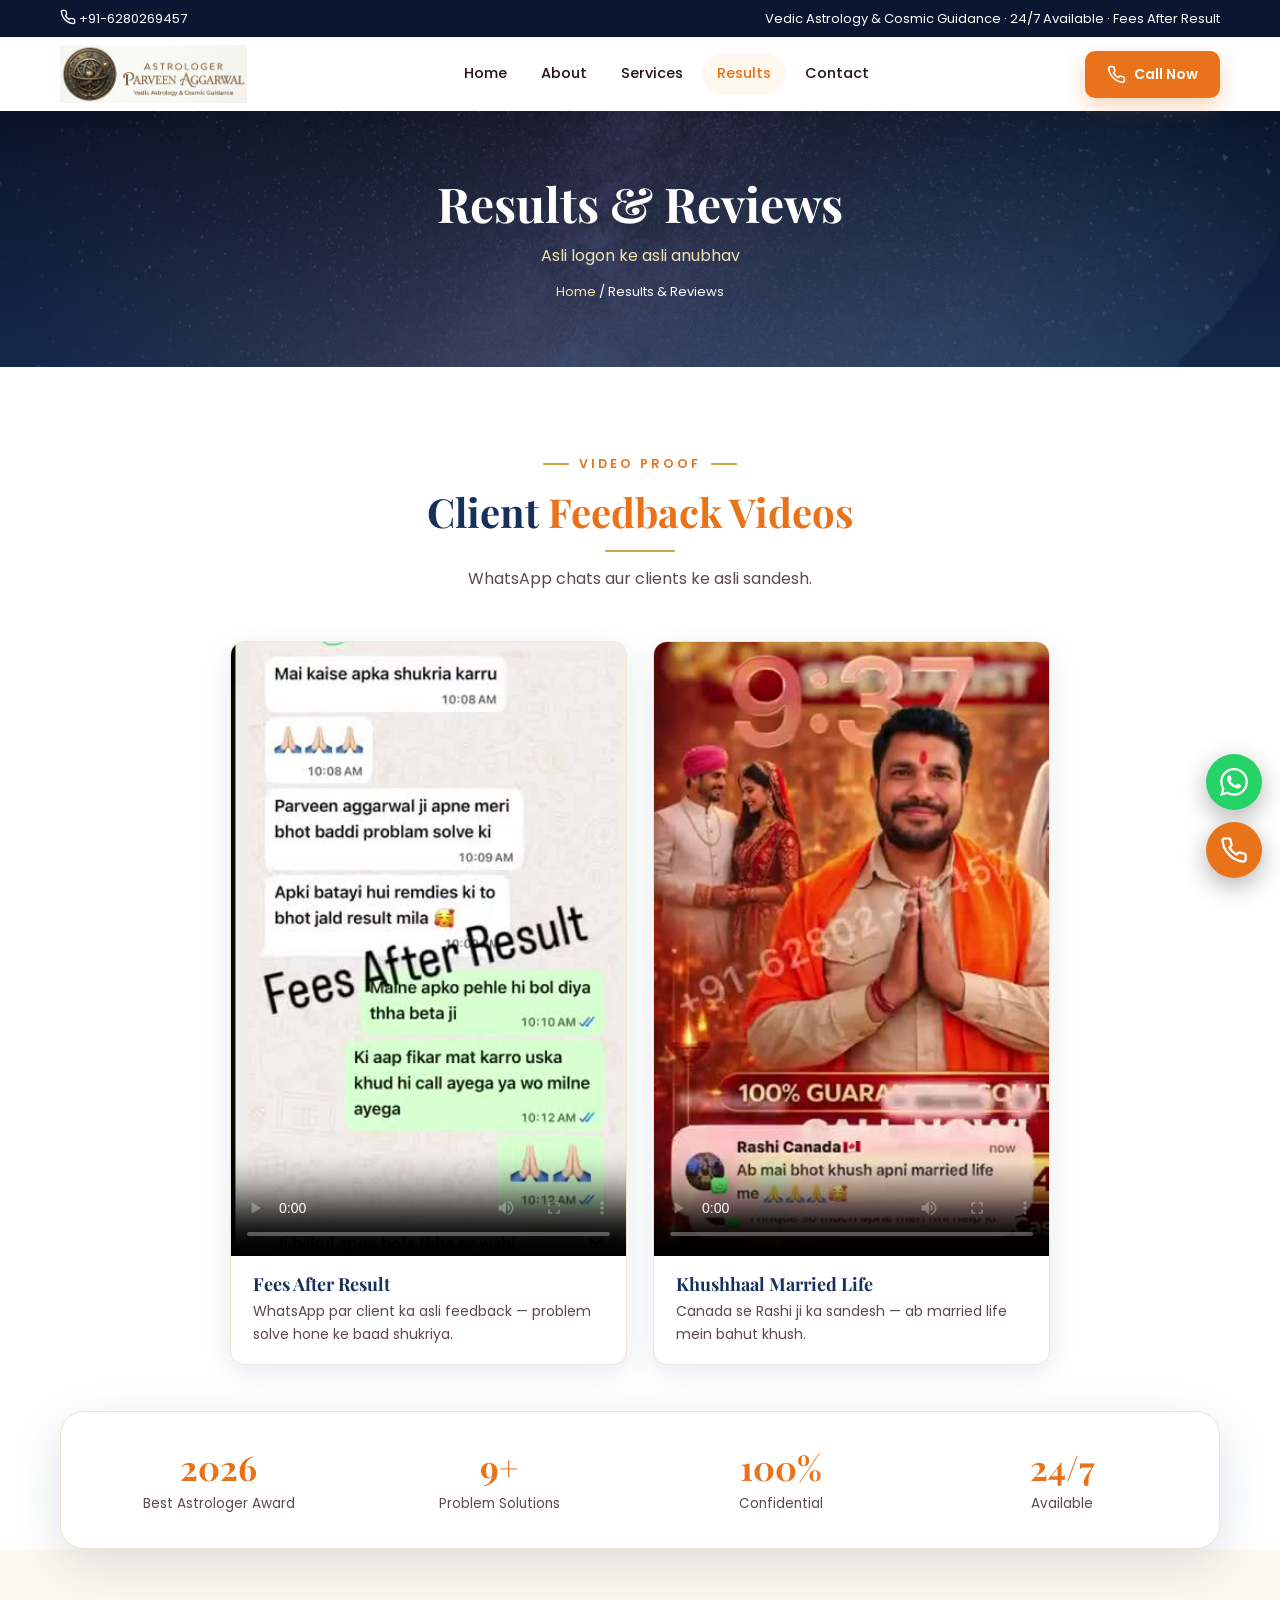
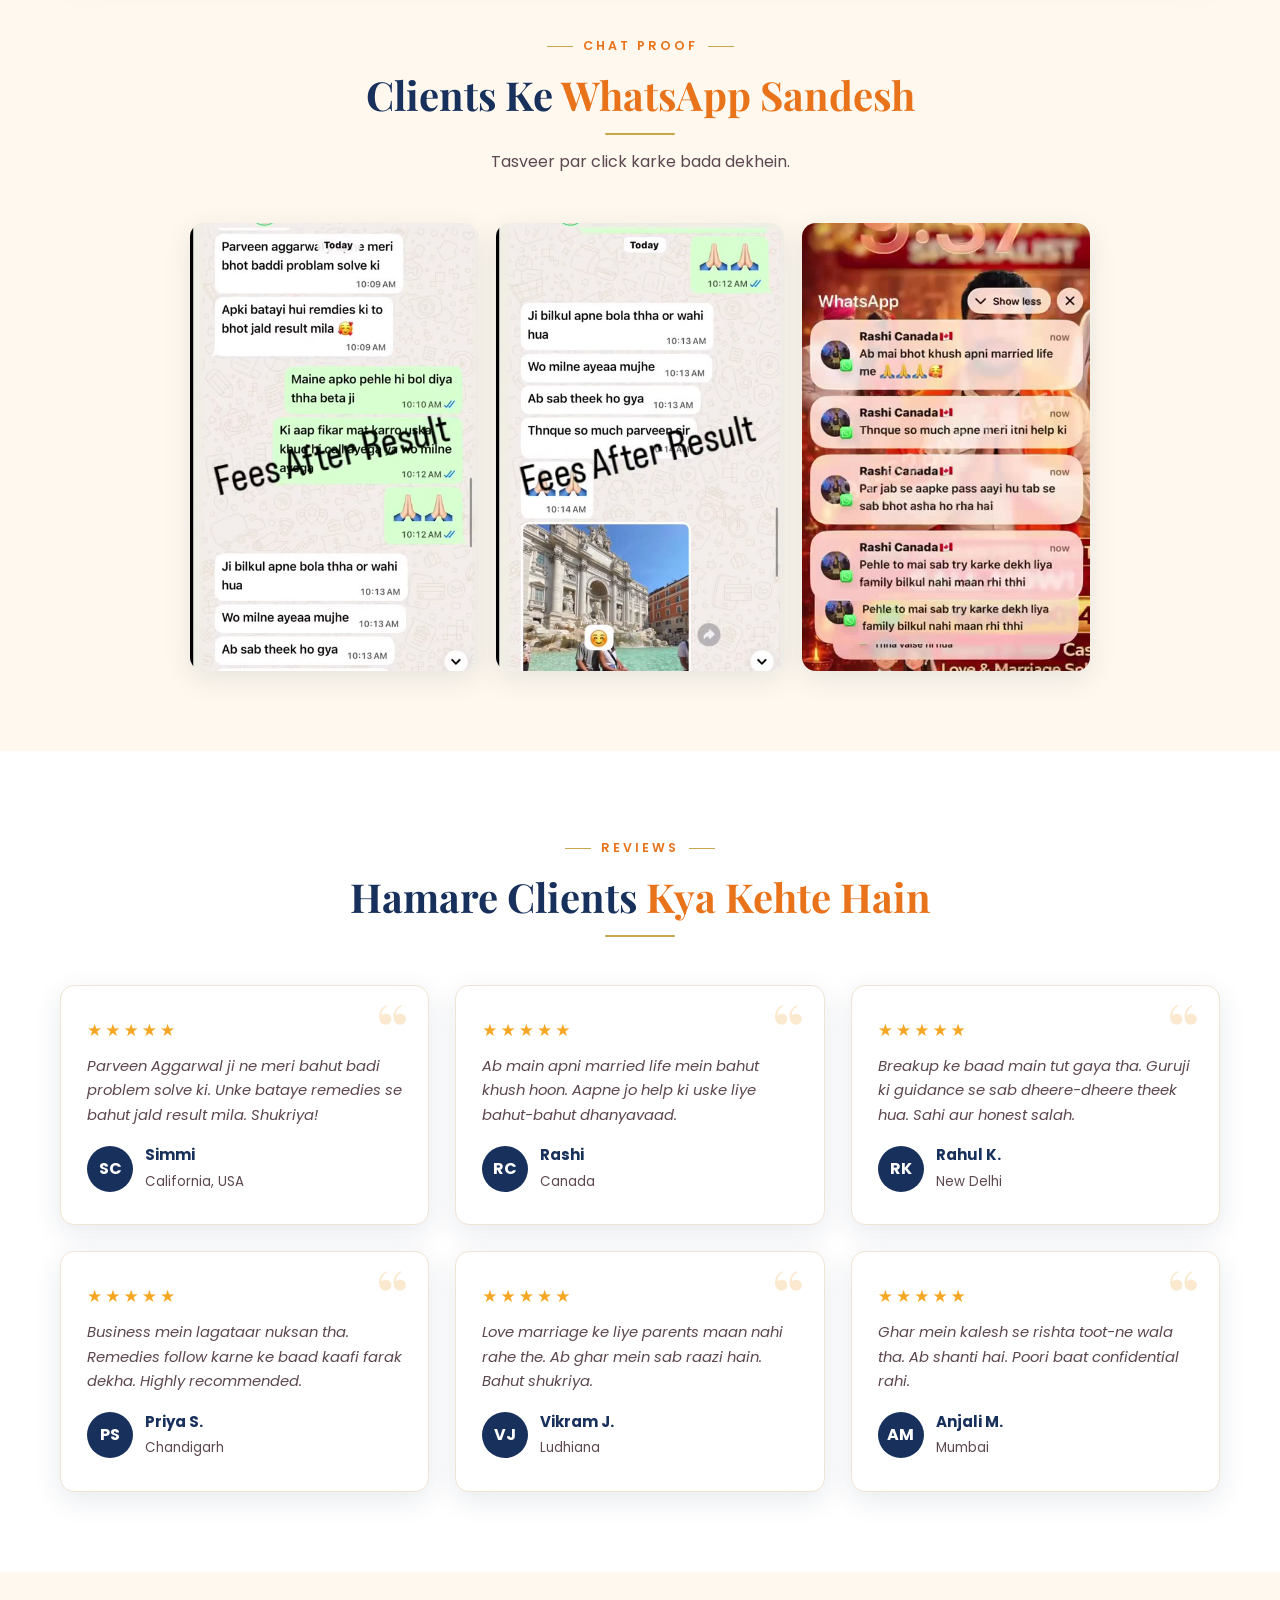
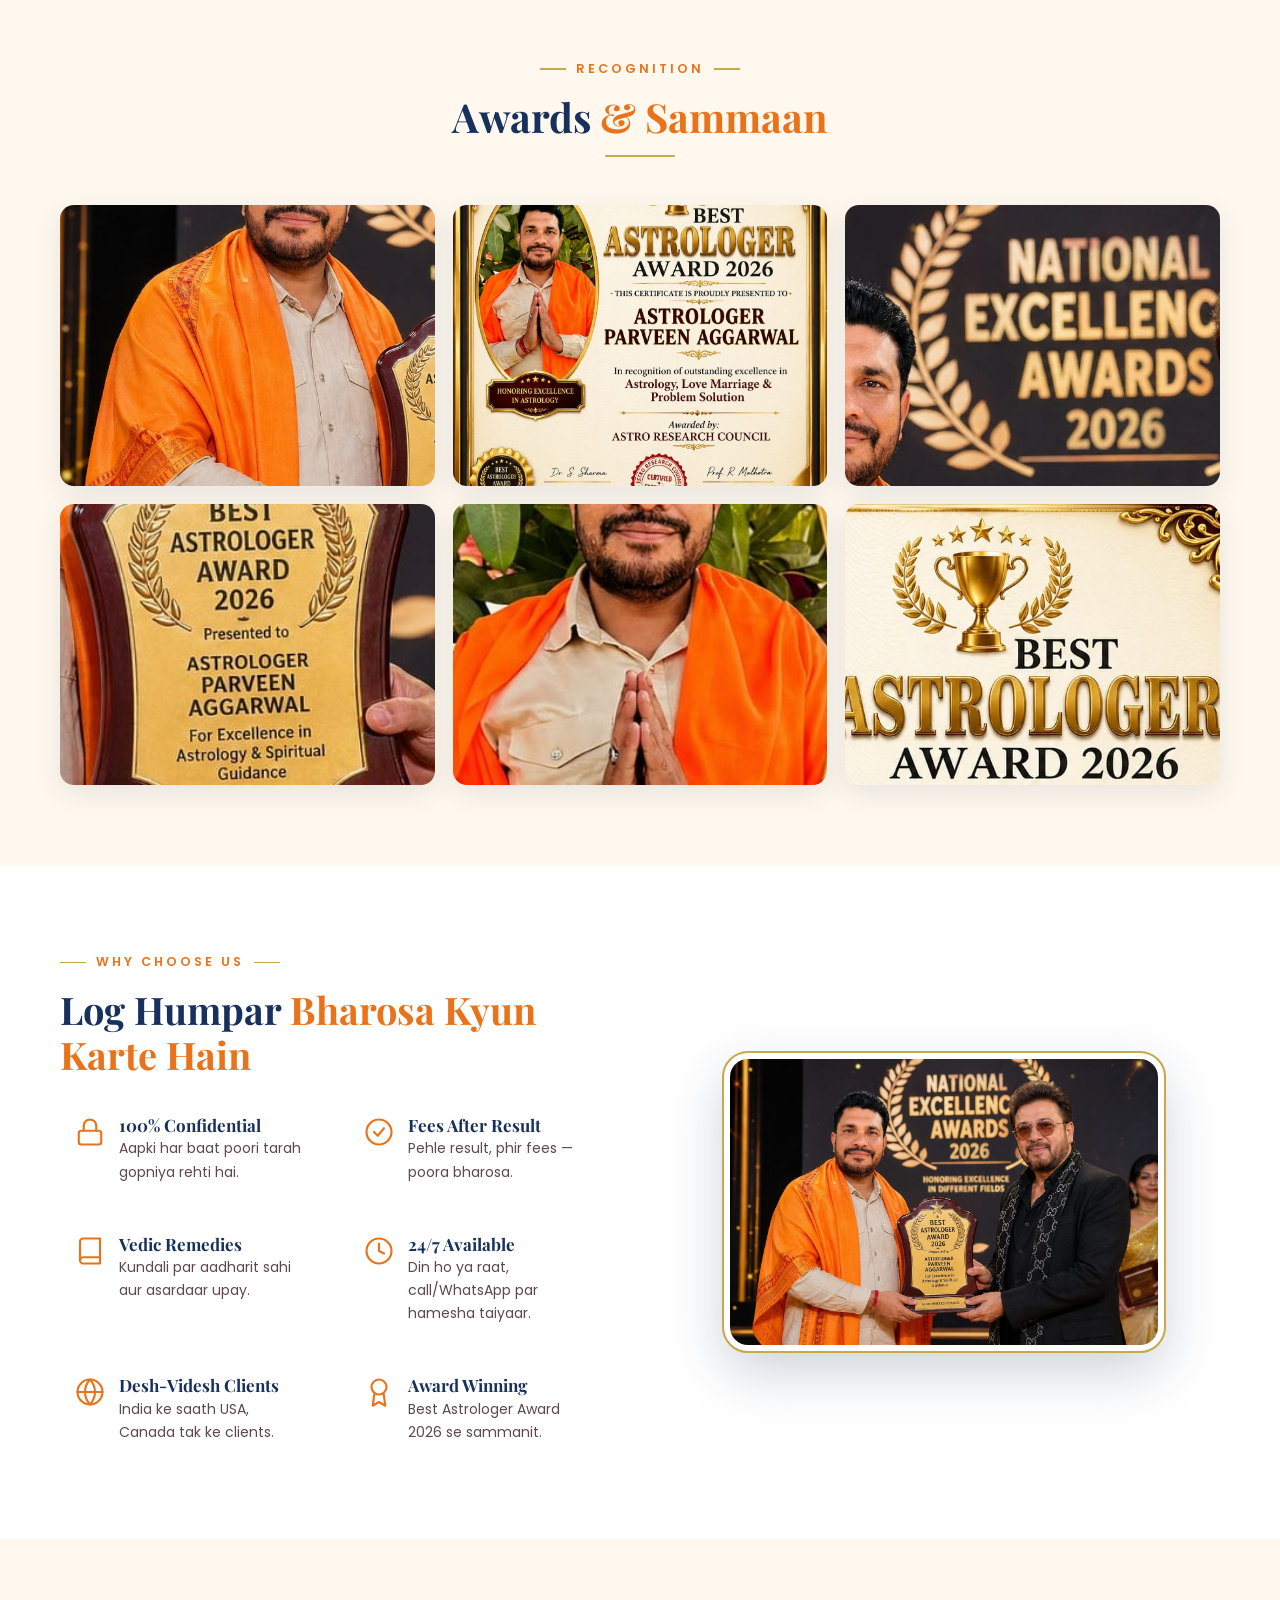
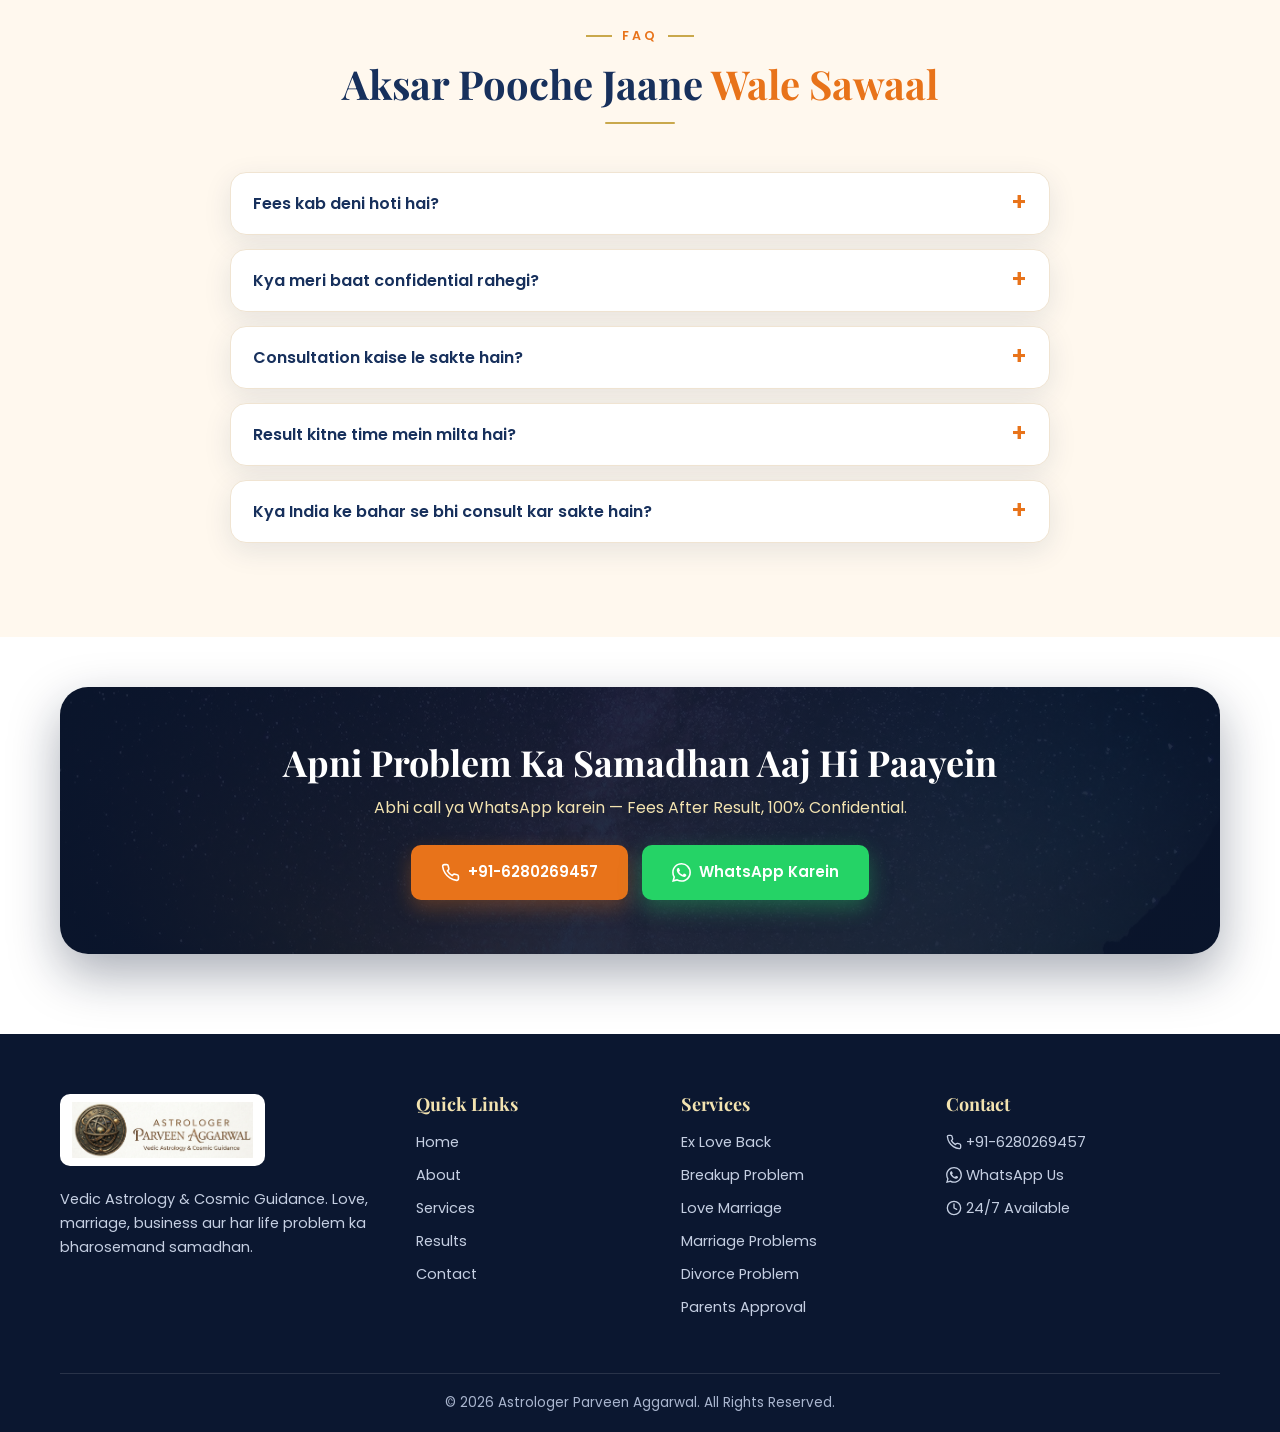
<file: results.html>
<!DOCTYPE html><html lang="hi"><head><meta charset="UTF-8"><meta name="viewport" content="width=device-width,initial-scale=1"><title>Results & Reviews | Astrologer Parveen Aggarwal</title><meta name="description" content="Clients ke asli results, video feedback aur reviews."><meta name="theme-color" content="#ffffff"><link rel="preconnect" href="https://fonts.googleapis.com"><link rel="preconnect" href="https://fonts.gstatic.com" crossorigin><link href="https://fonts.googleapis.com/css2?family=Playfair+Display:wght@600;700&family=Poppins:wght@400;500;600&display=swap" rel="stylesheet"><link rel="stylesheet" href="style.css"></head><body><svg width="0" height="0" style="position:absolute" aria-hidden="true"><defs>
<symbol id="wa" viewBox="0 0 24 24"><path d="M17.47 14.38c-.3-.15-1.76-.87-2.03-.97-.27-.1-.47-.15-.67.15-.2.3-.77.97-.94 1.16-.17.2-.35.22-.64.08-.3-.15-1.26-.46-2.4-1.48-.88-.79-1.48-1.76-1.65-2.06-.17-.3-.02-.46.13-.6.13-.14.3-.35.45-.52.15-.17.2-.3.3-.5.1-.2.05-.37-.02-.52-.08-.15-.67-1.61-.92-2.2-.24-.58-.49-.5-.67-.51h-.57c-.2 0-.52.07-.8.37-.27.3-1.04 1.02-1.04 2.48s1.07 2.88 1.21 3.07c.15.2 2.1 3.2 5.08 4.49.7.3 1.26.49 1.7.63.72.23 1.36.2 1.87.12.57-.09 1.76-.72 2-1.41.25-.7.25-1.29.17-1.41-.07-.13-.27-.2-.57-.35m-5.42 7.4h-.01a9.87 9.87 0 0 1-5.03-1.38l-.36-.21-3.74.98 1-3.65-.24-.37a9.86 9.86 0 0 1-1.51-5.26c0-5.45 4.44-9.88 9.89-9.88 2.64 0 5.12 1.03 6.99 2.9a9.82 9.82 0 0 1 2.89 6.99c0 5.45-4.44 9.88-9.88 9.88m8.41-18.3A11.8 11.8 0 0 0 12.05 0C5.5 0 .16 5.34.16 11.89c0 2.1.55 4.14 1.59 5.95L.06 24l6.3-1.65a11.9 11.9 0 0 0 5.68 1.45h.01c6.55 0 11.89-5.34 11.89-11.89 0-3.18-1.24-6.17-3.48-8.41z"/></symbol>
<symbol id="ph" viewBox="0 0 24 24"><path d="M22 16.92v3a2 2 0 0 1-2.18 2 19.8 19.8 0 0 1-8.63-3.07 19.5 19.5 0 0 1-6-6A19.8 19.8 0 0 1 2.12 4.18 2 2 0 0 1 4.11 2h3a2 2 0 0 1 2 1.72c.13.96.36 1.9.7 2.81a2 2 0 0 1-.45 2.11L8.09 9.91a16 16 0 0 0 6 6l1.27-1.27a2 2 0 0 1 2.11-.45c.91.34 1.85.57 2.81.7A2 2 0 0 1 22 16.92z"/></symbol>
<symbol id="home" viewBox="0 0 24 24"><path d="M3 9l9-7 9 7v11a2 2 0 0 1-2 2H5a2 2 0 0 1-2-2zM9 22V12h6v10"/></symbol>
<symbol id="grid" viewBox="0 0 24 24"><rect x="3" y="3" width="7" height="7" rx="1"/><rect x="14" y="3" width="7" height="7" rx="1"/><rect x="3" y="14" width="7" height="7" rx="1"/><rect x="14" y="14" width="7" height="7" rx="1"/></symbol>
<symbol id="star" viewBox="0 0 24 24"><path d="M12 2l3.1 6.3 6.9 1-5 4.9 1.2 6.8-6.2-3.3-6.2 3.3L8 14.2 3 9.3l6.9-1z"/></symbol>
<symbol id="msg" viewBox="0 0 24 24"><path d="M21 15a2 2 0 0 1-2 2H7l-4 4V5a2 2 0 0 1 2-2h14a2 2 0 0 1 2 2z"/></symbol>
<symbol id="user" viewBox="0 0 24 24"><path d="M20 21v-2a4 4 0 0 0-4-4H8a4 4 0 0 0-4 4v2"/><circle cx="12" cy="7" r="4"/></symbol>
<symbol id="lock" viewBox="0 0 24 24"><rect x="3" y="11" width="18" height="11" rx="2"/><path d="M7 11V7a5 5 0 0 1 10 0v4"/></symbol>
<symbol id="chk" viewBox="0 0 24 24"><circle cx="12" cy="12" r="10"/><path d="M8 12l3 3 5-6"/></symbol>
<symbol id="clk" viewBox="0 0 24 24"><circle cx="12" cy="12" r="10"/><path d="M12 6v6l4 2"/></symbol>
<symbol id="glb" viewBox="0 0 24 24"><circle cx="12" cy="12" r="10"/><path d="M2 12h20M12 2a15 15 0 0 1 4 10 15 15 0 0 1-4 10 15 15 0 0 1-4-10 15 15 0 0 1 4-10z"/></symbol>
<symbol id="awd" viewBox="0 0 24 24"><circle cx="12" cy="8" r="6"/><path d="M8.2 13.9L7 23l5-3 5 3-1.2-9.1"/></symbol>
<symbol id="scr" viewBox="0 0 24 24"><path d="M4 19.5A2.5 2.5 0 0 1 6.5 17H20V2H6.5A2.5 2.5 0 0 0 4 4.5zM4 19.5A2.5 2.5 0 0 0 6.5 22H20v-5"/></symbol>
<symbol id="tgt" viewBox="0 0 24 24"><circle cx="12" cy="12" r="10"/><circle cx="12" cy="12" r="6"/><circle cx="12" cy="12" r="2"/></symbol>
<symbol id="eye" viewBox="0 0 24 24"><path d="M1 12s4-8 11-8 11 8 11 8-4 8-11 8S1 12 1 12z"/><circle cx="12" cy="12" r="3"/></symbol>
<symbol id="hnd" viewBox="0 0 24 24"><path d="M12 21s-8-5.2-8-11a4.5 4.5 0 0 1 8-2.8A4.5 4.5 0 0 1 20 10c0 5.8-8 11-8 11z"/></symbol>
</defs></svg>
<div class="topbar"><div class="wrap"><a href="tel:+916280269457"><svg class="i"><use href="#ph"/></svg> +91-6280269457</a><span class="hide-m">Vedic Astrology &amp; Cosmic Guidance · 24/7 Available · Fees After Result</span></div></div>
<header><div class="hd"><a class="logo" href="index.html"><img src="assets/logo.png" alt="Astrologer Parveen Aggarwal logo"></a><nav><a href="index.html" class="">Home</a><a href="about.html" class="">About</a><a href="services.html" class="">Services</a><a href="results.html" class="on">Results</a><a href="contact.html" class="">Contact</a></nav><div class="hd-cta"><a class="btn btn-p" href="tel:+916280269457"><svg class="i"><use href="#ph"/></svg> Call Now</a><button class="burger" aria-label="Menu"><span></span><span></span><span></span></button></div></div></header><section class="banner"><div class="wrap"><h1>Results & Reviews</h1><p>Asli logon ke asli anubhav</p><div class="crumb"><a href="index.html">Home</a> / Results & Reviews</div></div></section><section class=" "><div class="wrap"><div class="sec-head rv"><span class="tag">Video Proof</span><h2>Client <em>Feedback Videos</em></h2><div class="divider"></div><p style=margin-top:14px>WhatsApp chats aur clients ke asli sandesh.</p></div><div class="grid g2" style="max-width:820px;margin:0 auto"><div class="card vid rv d1"><video controls playsinline preload="metadata" poster="assets/poster1.jpg"><source src="assets/result1.mp4" type="video/mp4"></video><div class="cap"><h3>Fees After Result</h3><p>WhatsApp par client ka asli feedback — problem solve hone ke baad shukriya.</p></div></div><div class="card vid rv d2"><video controls playsinline preload="metadata" poster="assets/poster2.jpg"><source src="assets/result2.mp4" type="video/mp4"></video><div class="cap"><h3>Khushhaal Married Life</h3><p>Canada se Rashi ji ka sandesh — ab married life mein bahut khush.</p></div></div></div></div></section><section class="stats"><div class="wrap"><div class="grid rv"><div class="stat"><b data-n="2026">0</b><span>Best Astrologer Award</span></div><div class="stat"><b data-n="9" data-s="+">0</b><span>Problem Solutions</span></div><div class="stat"><b data-n="100" data-s="%">0</b><span>Confidential</span></div><div class="stat"><b data-n="24" data-s="/7">0</b><span>Available</span></div></div></div></section><section class="alt "><div class="wrap"><div class="sec-head rv"><span class="tag">Chat Proof</span><h2>Clients Ke <em>WhatsApp Sandesh</em></h2><div class="divider"></div><p style=margin-top:14px>Tasveer par click karke bada dekhein.</p></div><div class="gal tall" style="max-width:900px;margin:0 auto"><a class="rv d1" href="assets/proof1.jpg"><img src="assets/proof1.jpg" alt="Client chat proof 1" loading="lazy"><span>Client Feedback</span></a><a class="rv d2" href="assets/proof2.jpg"><img src="assets/proof2.jpg" alt="Client chat proof 2" loading="lazy"><span>Client Feedback</span></a><a class="rv d3" href="assets/proof3.jpg"><img src="assets/proof3.jpg" alt="Client chat proof 3" loading="lazy"><span>Client Feedback</span></a></div></div></section><section class=" "><div class="wrap"><div class="sec-head rv"><span class="tag">Reviews</span><h2>Hamare Clients <em>Kya Kehte Hain</em></h2><div class="divider"></div></div><div class="grid g3"><div class="card rev"><span class="qm">“</span><div class="stars">★★★★★</div><p>Parveen Aggarwal ji ne meri bahut badi problem solve ki. Unke bataye remedies se bahut jald result mila. Shukriya!</p><div class="who"><div class="av">SC</div><div><b>Simmi</b><small>California, USA</small></div></div></div><div class="card rev"><span class="qm">“</span><div class="stars">★★★★★</div><p>Ab main apni married life mein bahut khush hoon. Aapne jo help ki uske liye bahut-bahut dhanyavaad.</p><div class="who"><div class="av">RC</div><div><b>Rashi</b><small>Canada</small></div></div></div><div class="card rev"><span class="qm">“</span><div class="stars">★★★★★</div><p>Breakup ke baad main tut gaya tha. Guruji ki guidance se sab dheere-dheere theek hua. Sahi aur honest salah.</p><div class="who"><div class="av">RK</div><div><b>Rahul K.</b><small>New Delhi</small></div></div></div><div class="card rev"><span class="qm">“</span><div class="stars">★★★★★</div><p>Business mein lagataar nuksan tha. Remedies follow karne ke baad kaafi farak dekha. Highly recommended.</p><div class="who"><div class="av">PS</div><div><b>Priya S.</b><small>Chandigarh</small></div></div></div><div class="card rev"><span class="qm">“</span><div class="stars">★★★★★</div><p>Love marriage ke liye parents maan nahi rahe the. Ab ghar mein sab raazi hain. Bahut shukriya.</p><div class="who"><div class="av">VJ</div><div><b>Vikram J.</b><small>Ludhiana</small></div></div></div><div class="card rev"><span class="qm">“</span><div class="stars">★★★★★</div><p>Ghar mein kalesh se rishta toot-ne wala tha. Ab shanti hai. Poori baat confidential rahi.</p><div class="who"><div class="av">AM</div><div><b>Anjali M.</b><small>Mumbai</small></div></div></div></div></div></section><section class="alt "><div class="wrap"><div class="sec-head rv"><span class="tag">Recognition</span><h2>Awards <em>& Sammaan</em></h2><div class="divider"></div></div><div class="gal"><a class="rv d1" href="assets/parveen-award.jpg"><img src="assets/parveen-award.jpg" alt="Best Astrologer Award 2026" loading="lazy"><span>Best Astrologer Award 2026</span></a><a class="rv d2" href="assets/certificate.jpg"><img src="assets/certificate.jpg" alt="Award Certificate" loading="lazy"><span>Award Certificate</span></a><a class="rv d3" href="assets/nea.jpg"><img src="assets/nea.jpg" alt="National Excellence Awards" loading="lazy"><span>National Excellence Awards</span></a><a class="rv d1" href="assets/plaque.jpg"><img src="assets/plaque.jpg" alt="Award Plaque" loading="lazy"><span>Award Plaque</span></a><a class="rv d2" href="assets/pandit.jpg"><img src="assets/pandit.jpg" alt="Astrologer Parveen Aggarwal" loading="lazy"><span>Astrologer Parveen Aggarwal</span></a><a class="rv d3" href="assets/cert-title.jpg"><img src="assets/cert-title.jpg" alt="Best Astrologer" loading="lazy"><span>Best Astrologer</span></a></div></div></section><section class=" "><div class="wrap"><div class="split"><div class="rv d2" style="order:1"><span class="tag">Why Choose Us</span><h2>Log Humpar <em>Bharosa Kyun Karte Hain</em></h2><div class="wgrid"><div class="wi"><svg class="li"><use href="#lock"/></svg><div><h3>100% Confidential</h3><p>Aapki har baat poori tarah gopniya rehti hai.</p></div></div><div class="wi"><svg class="li"><use href="#chk"/></svg><div><h3>Fees After Result</h3><p>Pehle result, phir fees — poora bharosa.</p></div></div><div class="wi"><svg class="li"><use href="#scr"/></svg><div><h3>Vedic Remedies</h3><p>Kundali par aadharit sahi aur asardaar upay.</p></div></div><div class="wi"><svg class="li"><use href="#clk"/></svg><div><h3>24/7 Available</h3><p>Din ho ya raat, call/WhatsApp par hamesha taiyaar.</p></div></div><div class="wi"><svg class="li"><use href="#glb"/></svg><div><h3>Desh-Videsh Clients</h3><p>India ke saath USA, Canada tak ke clients.</p></div></div><div class="wi"><svg class="li"><use href="#awd"/></svg><div><h3>Award Winning</h3><p>Best Astrologer Award 2026 se sammanit.</p></div></div></div></div><div class="frame rv" style="order:2;max-width:440px;margin:auto"><img src="assets/award.jpg" alt="Astrologer Parveen Aggarwal" loading="lazy"></div></div></div></section><section class="alt "><div class="wrap"><div class="sec-head rv"><span class="tag">FAQ</span><h2>Aksar Pooche Jaane <em>Wale Sawaal</em></h2><div class="divider"></div></div><div class="faq"><div class="fq rv"><button>Fees kab deni hoti hai?</button><div>Aapki problem solve hone ke baad hi fees li jaati hai — "Fees After Result".</div></div><div class="fq rv"><button>Kya meri baat confidential rahegi?</button><div>Ji haan, aapki har baat 100% gopniya rakhi jaati hai.</div></div><div class="fq rv"><button>Consultation kaise le sakte hain?</button><div>Aap seedha call ya WhatsApp kar sakte hain: +91-6280269457. Hum 24/7 available hain.</div></div><div class="fq rv"><button>Result kitne time mein milta hai?</button><div>Har case alag hota hai. Kundali dekhne ke baad hi sahi time bataya jaata hai.</div></div><div class="fq rv"><button>Kya India ke bahar se bhi consult kar sakte hain?</button><div>Bilkul. Call/WhatsApp se USA, Canada aur anya deshon ke log bhi consult karte hain.</div></div></div></div></section><section class="cta-sec"><div class="wrap"><div class="cta rv"><h2>Apni Problem Ka Samadhan Aaj Hi Paayein</h2><p>Abhi call ya WhatsApp karein — Fees After Result, 100% Confidential.</p><div class="hero-btns"><a class="btn btn-p" href="tel:+916280269457"><svg class="i"><use href="#ph"/></svg> +91-6280269457</a><a class="btn btn-w" href="https://wa.me/916280269457?text=Namaste%20Parveen%20Ji%2C%20mujhe%20consultation%20chahiye" target="_blank" rel="noopener"><svg class="i wa"><use href="#wa"/></svg> WhatsApp Karein</a></div></div></div></section>
<footer><div class="wrap"><div class="fg"><div><div class="flogo"><img src="assets/logo.png" alt="Logo"></div><p>Vedic Astrology &amp; Cosmic Guidance. Love, marriage, business aur har life problem ka bharosemand samadhan.</p></div>
<div><h4>Quick Links</h4><ul><li><a href="index.html">Home</a></li><li><a href="about.html">About</a></li><li><a href="services.html">Services</a></li><li><a href="results.html">Results</a></li><li><a href="contact.html">Contact</a></li></ul></div>
<div><h4>Services</h4><ul><li><a href="services.html">Ex Love Back</a></li><li><a href="services.html">Breakup Problem</a></li><li><a href="services.html">Love Marriage</a></li><li><a href="services.html">Marriage Problems</a></li><li><a href="services.html">Divorce Problem</a></li><li><a href="services.html">Parents Approval</a></li></ul></div>
<div><h4>Contact</h4><ul><li><svg class="i"><use href="#ph"/></svg> <a href="tel:+916280269457">+91-6280269457</a></li><li><svg class="i wa"><use href="#wa"/></svg> <a href="https://wa.me/916280269457?text=Namaste%20Parveen%20Ji%2C%20mujhe%20consultation%20chahiye" target="_blank" rel="noopener">WhatsApp Us</a></li><li><svg class="i"><use href="#clk"/></svg> 24/7 Available</li></ul></div></div>
<div class="copy">© 2026 Astrologer Parveen Aggarwal. All Rights Reserved.</div></div></footer>
<div class="fl"><a class="w" href="https://wa.me/916280269457?text=Namaste%20Parveen%20Ji%2C%20mujhe%20consultation%20chahiye" target="_blank" rel="noopener" aria-label="WhatsApp"><svg viewBox="0 0 24 24"><use href="#wa"/></svg></a><a class="c" href="tel:+916280269457" aria-label="Call"><svg viewBox="0 0 24 24"><use href="#ph"/></svg></a></div>
<div class="bnav" role="navigation" aria-label="Bottom navigation"><a href="index.html" class=""><i><svg class="i"><use href="#home"/></svg></i>Home</a><a href="about.html" class=""><i><svg class="i"><use href="#user"/></svg></i>About</a><a href="services.html" class=""><i><svg class="i"><use href="#grid"/></svg></i>Services</a><a href="results.html" class="on"><i><svg class="i"><use href="#star"/></svg></i>Results</a><a href="contact.html" class=""><i><svg class="i"><use href="#msg"/></svg></i>Contact</a></div>
<script src="main.js"></script></body></html>
</file>
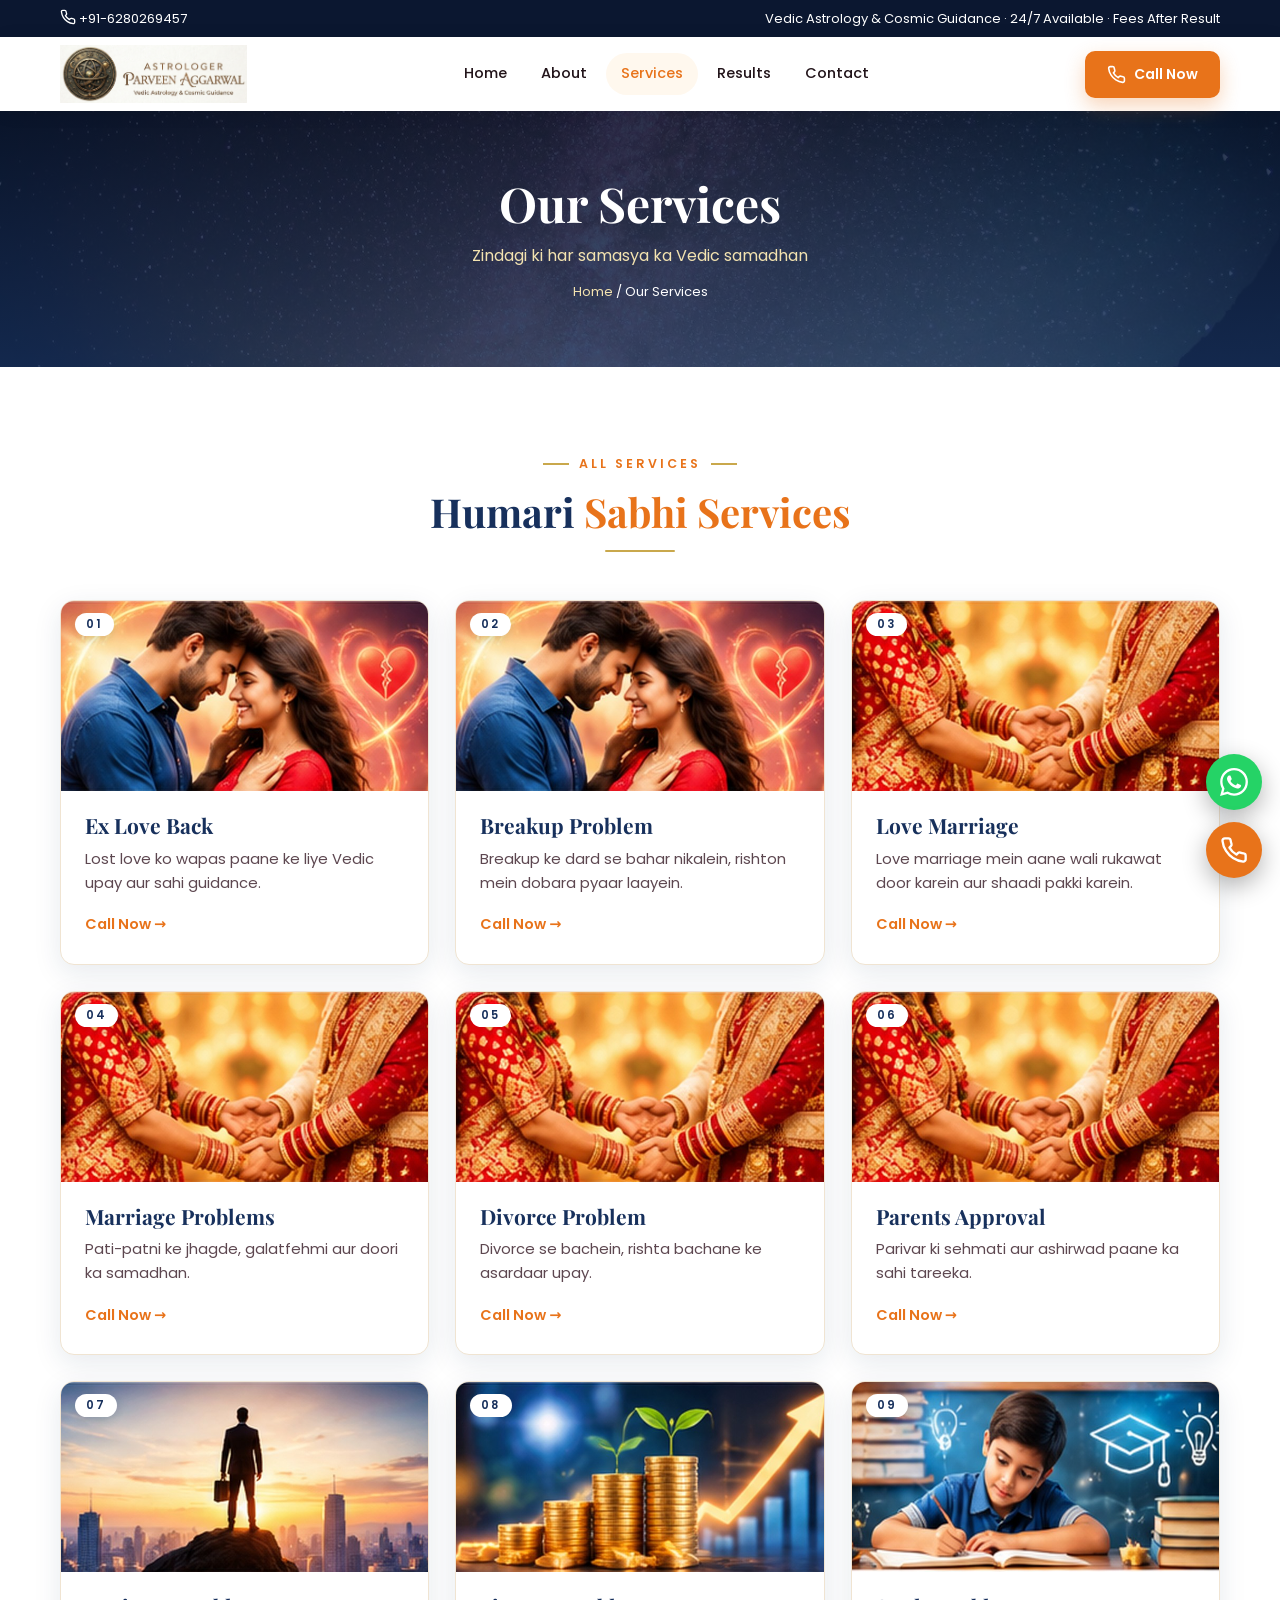
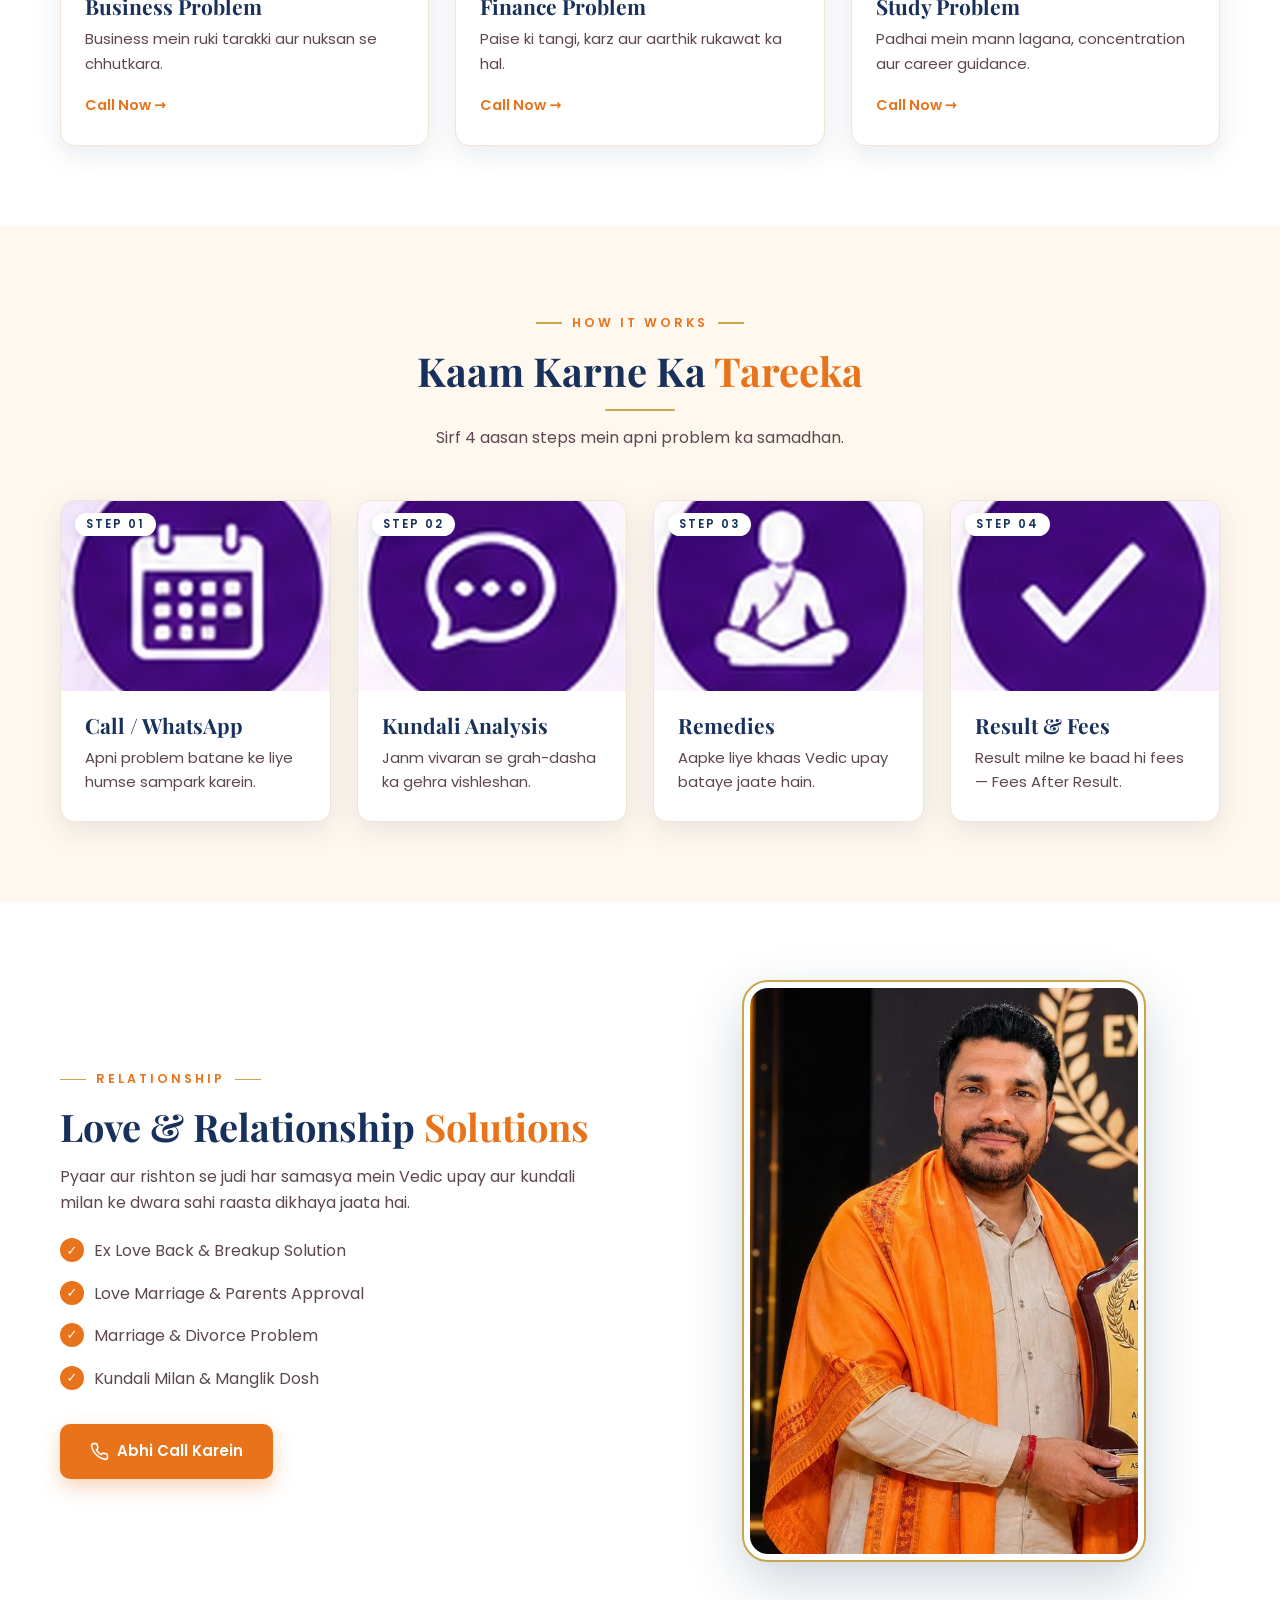
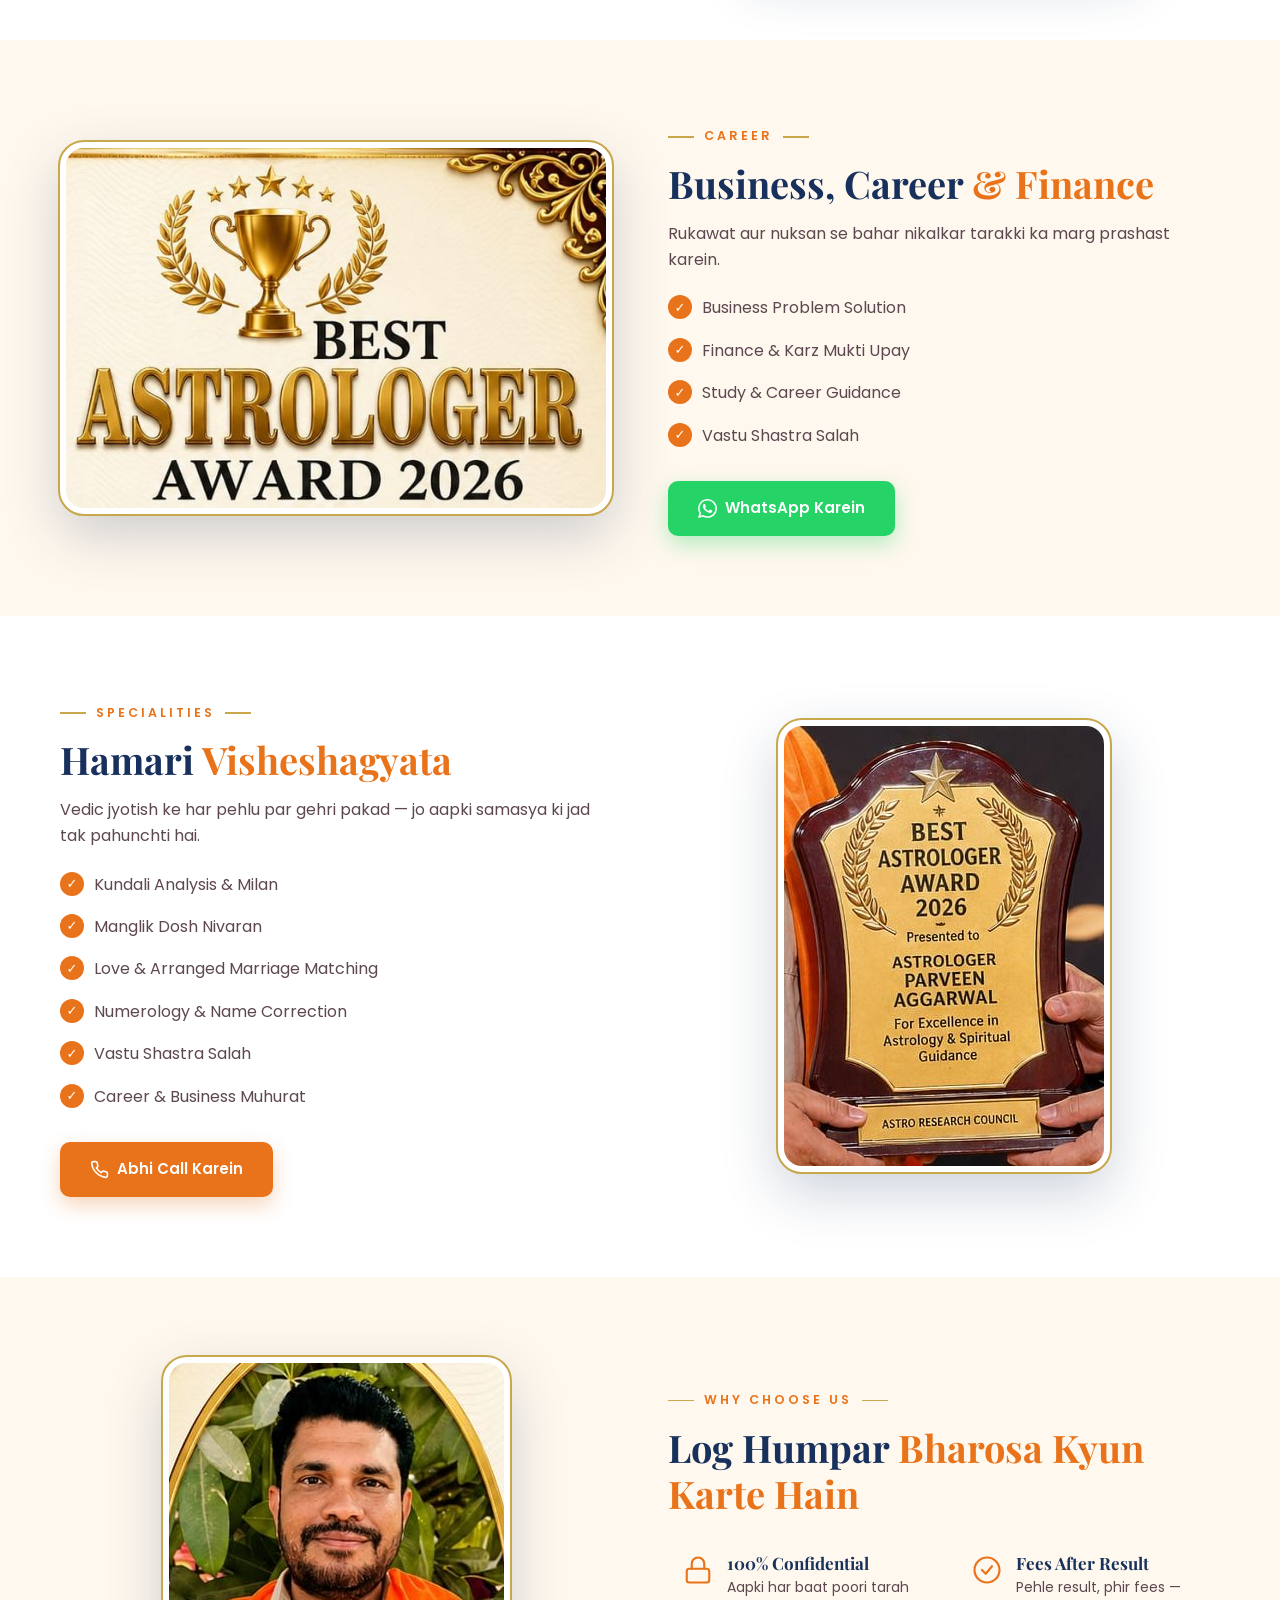
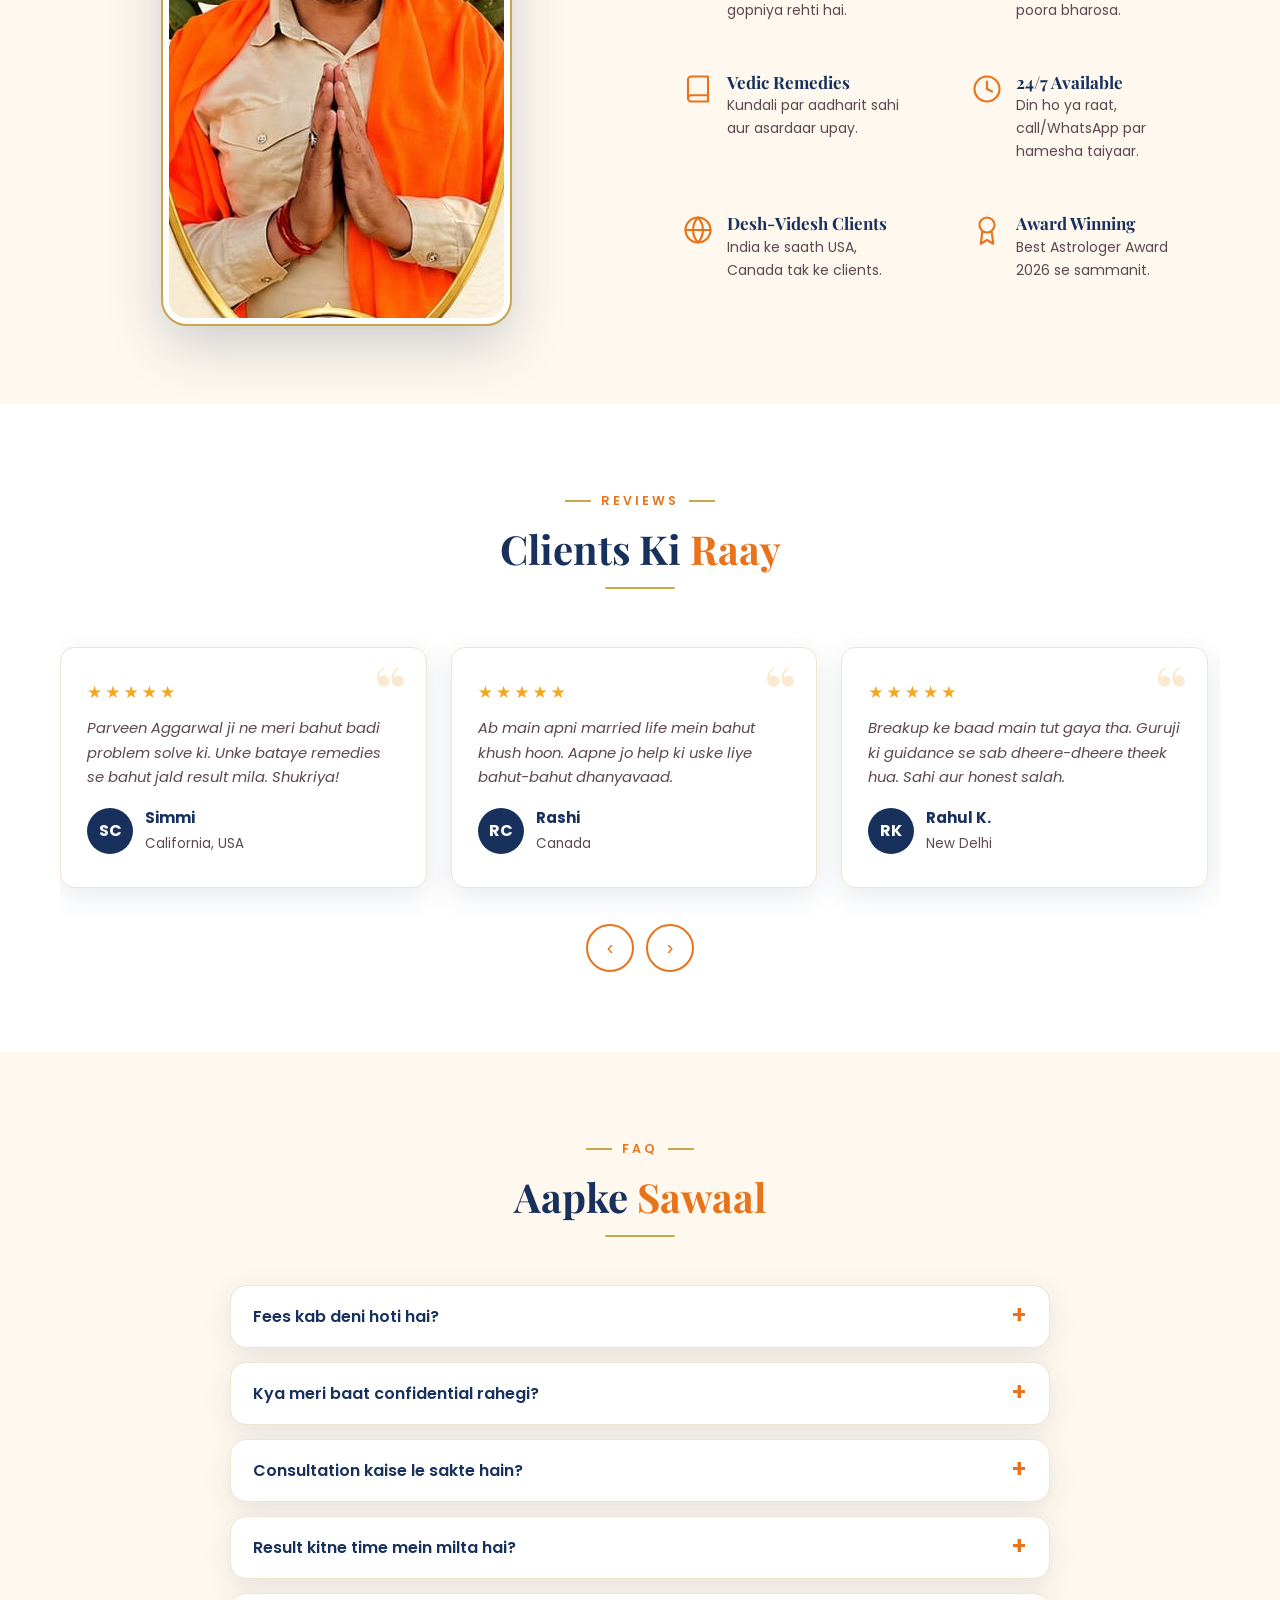
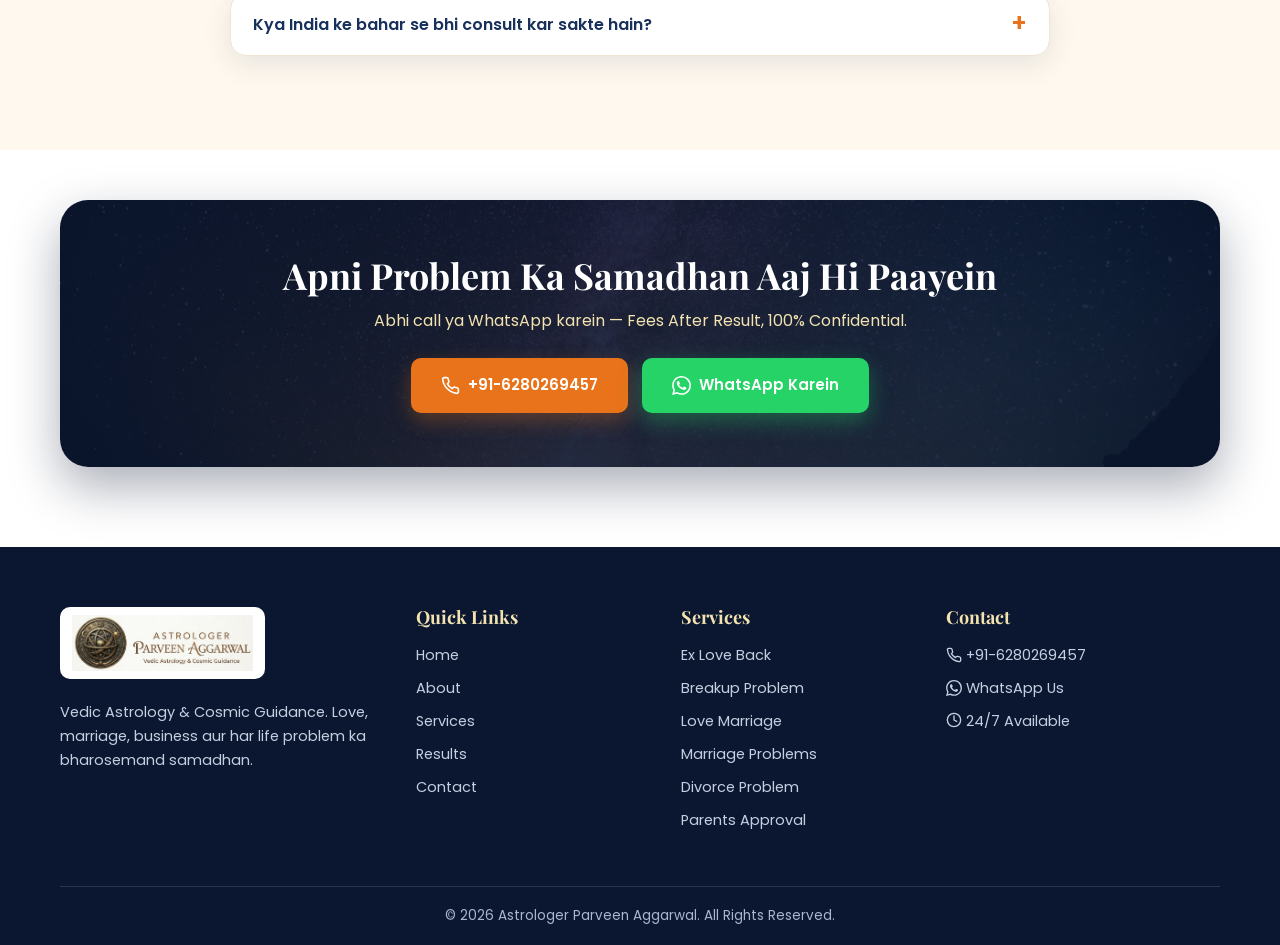
<file: services.html>
<!DOCTYPE html><html lang="hi"><head><meta charset="UTF-8"><meta name="viewport" content="width=device-width,initial-scale=1"><title>Our Services | Astrologer Parveen Aggarwal</title><meta name="description" content="Ex love back, breakup, love marriage, divorce, business aur finance problem ka Vedic samadhan."><meta name="theme-color" content="#ffffff"><link rel="preconnect" href="https://fonts.googleapis.com"><link rel="preconnect" href="https://fonts.gstatic.com" crossorigin><link href="https://fonts.googleapis.com/css2?family=Playfair+Display:wght@600;700&family=Poppins:wght@400;500;600&display=swap" rel="stylesheet"><link rel="stylesheet" href="style.css"></head><body><svg width="0" height="0" style="position:absolute" aria-hidden="true"><defs>
<symbol id="wa" viewBox="0 0 24 24"><path d="M17.47 14.38c-.3-.15-1.76-.87-2.03-.97-.27-.1-.47-.15-.67.15-.2.3-.77.97-.94 1.16-.17.2-.35.22-.64.08-.3-.15-1.26-.46-2.4-1.48-.88-.79-1.48-1.76-1.65-2.06-.17-.3-.02-.46.13-.6.13-.14.3-.35.45-.52.15-.17.2-.3.3-.5.1-.2.05-.37-.02-.52-.08-.15-.67-1.61-.92-2.2-.24-.58-.49-.5-.67-.51h-.57c-.2 0-.52.07-.8.37-.27.3-1.04 1.02-1.04 2.48s1.07 2.88 1.21 3.07c.15.2 2.1 3.2 5.08 4.49.7.3 1.26.49 1.7.63.72.23 1.36.2 1.87.12.57-.09 1.76-.72 2-1.41.25-.7.25-1.29.17-1.41-.07-.13-.27-.2-.57-.35m-5.42 7.4h-.01a9.87 9.87 0 0 1-5.03-1.38l-.36-.21-3.74.98 1-3.65-.24-.37a9.86 9.86 0 0 1-1.51-5.26c0-5.45 4.44-9.88 9.89-9.88 2.64 0 5.12 1.03 6.99 2.9a9.82 9.82 0 0 1 2.89 6.99c0 5.45-4.44 9.88-9.88 9.88m8.41-18.3A11.8 11.8 0 0 0 12.05 0C5.5 0 .16 5.34.16 11.89c0 2.1.55 4.14 1.59 5.95L.06 24l6.3-1.65a11.9 11.9 0 0 0 5.68 1.45h.01c6.55 0 11.89-5.34 11.89-11.89 0-3.18-1.24-6.17-3.48-8.41z"/></symbol>
<symbol id="ph" viewBox="0 0 24 24"><path d="M22 16.92v3a2 2 0 0 1-2.18 2 19.8 19.8 0 0 1-8.63-3.07 19.5 19.5 0 0 1-6-6A19.8 19.8 0 0 1 2.12 4.18 2 2 0 0 1 4.11 2h3a2 2 0 0 1 2 1.72c.13.96.36 1.9.7 2.81a2 2 0 0 1-.45 2.11L8.09 9.91a16 16 0 0 0 6 6l1.27-1.27a2 2 0 0 1 2.11-.45c.91.34 1.85.57 2.81.7A2 2 0 0 1 22 16.92z"/></symbol>
<symbol id="home" viewBox="0 0 24 24"><path d="M3 9l9-7 9 7v11a2 2 0 0 1-2 2H5a2 2 0 0 1-2-2zM9 22V12h6v10"/></symbol>
<symbol id="grid" viewBox="0 0 24 24"><rect x="3" y="3" width="7" height="7" rx="1"/><rect x="14" y="3" width="7" height="7" rx="1"/><rect x="3" y="14" width="7" height="7" rx="1"/><rect x="14" y="14" width="7" height="7" rx="1"/></symbol>
<symbol id="star" viewBox="0 0 24 24"><path d="M12 2l3.1 6.3 6.9 1-5 4.9 1.2 6.8-6.2-3.3-6.2 3.3L8 14.2 3 9.3l6.9-1z"/></symbol>
<symbol id="msg" viewBox="0 0 24 24"><path d="M21 15a2 2 0 0 1-2 2H7l-4 4V5a2 2 0 0 1 2-2h14a2 2 0 0 1 2 2z"/></symbol>
<symbol id="user" viewBox="0 0 24 24"><path d="M20 21v-2a4 4 0 0 0-4-4H8a4 4 0 0 0-4 4v2"/><circle cx="12" cy="7" r="4"/></symbol>
<symbol id="lock" viewBox="0 0 24 24"><rect x="3" y="11" width="18" height="11" rx="2"/><path d="M7 11V7a5 5 0 0 1 10 0v4"/></symbol>
<symbol id="chk" viewBox="0 0 24 24"><circle cx="12" cy="12" r="10"/><path d="M8 12l3 3 5-6"/></symbol>
<symbol id="clk" viewBox="0 0 24 24"><circle cx="12" cy="12" r="10"/><path d="M12 6v6l4 2"/></symbol>
<symbol id="glb" viewBox="0 0 24 24"><circle cx="12" cy="12" r="10"/><path d="M2 12h20M12 2a15 15 0 0 1 4 10 15 15 0 0 1-4 10 15 15 0 0 1-4-10 15 15 0 0 1 4-10z"/></symbol>
<symbol id="awd" viewBox="0 0 24 24"><circle cx="12" cy="8" r="6"/><path d="M8.2 13.9L7 23l5-3 5 3-1.2-9.1"/></symbol>
<symbol id="scr" viewBox="0 0 24 24"><path d="M4 19.5A2.5 2.5 0 0 1 6.5 17H20V2H6.5A2.5 2.5 0 0 0 4 4.5zM4 19.5A2.5 2.5 0 0 0 6.5 22H20v-5"/></symbol>
<symbol id="tgt" viewBox="0 0 24 24"><circle cx="12" cy="12" r="10"/><circle cx="12" cy="12" r="6"/><circle cx="12" cy="12" r="2"/></symbol>
<symbol id="eye" viewBox="0 0 24 24"><path d="M1 12s4-8 11-8 11 8 11 8-4 8-11 8S1 12 1 12z"/><circle cx="12" cy="12" r="3"/></symbol>
<symbol id="hnd" viewBox="0 0 24 24"><path d="M12 21s-8-5.2-8-11a4.5 4.5 0 0 1 8-2.8A4.5 4.5 0 0 1 20 10c0 5.8-8 11-8 11z"/></symbol>
</defs></svg>
<div class="topbar"><div class="wrap"><a href="tel:+916280269457"><svg class="i"><use href="#ph"/></svg> +91-6280269457</a><span class="hide-m">Vedic Astrology &amp; Cosmic Guidance · 24/7 Available · Fees After Result</span></div></div>
<header><div class="hd"><a class="logo" href="index.html"><img src="assets/logo.png" alt="Astrologer Parveen Aggarwal logo"></a><nav><a href="index.html" class="">Home</a><a href="about.html" class="">About</a><a href="services.html" class="on">Services</a><a href="results.html" class="">Results</a><a href="contact.html" class="">Contact</a></nav><div class="hd-cta"><a class="btn btn-p" href="tel:+916280269457"><svg class="i"><use href="#ph"/></svg> Call Now</a><button class="burger" aria-label="Menu"><span></span><span></span><span></span></button></div></div></header><section class="banner"><div class="wrap"><h1>Our Services</h1><p>Zindagi ki har samasya ka Vedic samadhan</p><div class="crumb"><a href="index.html">Home</a> / Our Services</div></div></section><section class=" "><div class="wrap"><div class="sec-head rv"><span class="tag">All Services</span><h2>Humari <em>Sabhi Services</em></h2><div class="divider"></div></div><div class="grid g3"><div class="card sv rv d1"><div class="simgw"><img class="simg" src="assets/service-photo-1.jpg" alt="Ex Love Back" loading="lazy"><span class="sn">01</span></div><div class="bd"><h3>Ex Love Back</h3><p>Lost love ko wapas paane ke liye Vedic upay aur sahi guidance.</p><a class="link" href="tel:+916280269457">Call Now →</a></div></div><div class="card sv rv d2"><div class="simgw"><img class="simg" src="assets/service-photo-1.jpg" alt="Breakup Problem" loading="lazy"><span class="sn">02</span></div><div class="bd"><h3>Breakup Problem</h3><p>Breakup ke dard se bahar nikalein, rishton mein dobara pyaar laayein.</p><a class="link" href="tel:+916280269457">Call Now →</a></div></div><div class="card sv rv d3"><div class="simgw"><img class="simg" src="assets/service-photo-2.jpg" alt="Love Marriage" loading="lazy"><span class="sn">03</span></div><div class="bd"><h3>Love Marriage</h3><p>Love marriage mein aane wali rukawat door karein aur shaadi pakki karein.</p><a class="link" href="tel:+916280269457">Call Now →</a></div></div><div class="card sv rv d1"><div class="simgw"><img class="simg" src="assets/service-photo-2.jpg" alt="Marriage Problems" loading="lazy"><span class="sn">04</span></div><div class="bd"><h3>Marriage Problems</h3><p>Pati-patni ke jhagde, galatfehmi aur doori ka samadhan.</p><a class="link" href="tel:+916280269457">Call Now →</a></div></div><div class="card sv rv d2"><div class="simgw"><img class="simg" src="assets/service-photo-2.jpg" alt="Divorce Problem" loading="lazy"><span class="sn">05</span></div><div class="bd"><h3>Divorce Problem</h3><p>Divorce se bachein, rishta bachane ke asardaar upay.</p><a class="link" href="tel:+916280269457">Call Now →</a></div></div><div class="card sv rv d3"><div class="simgw"><img class="simg" src="assets/service-photo-2.jpg" alt="Parents Approval" loading="lazy"><span class="sn">06</span></div><div class="bd"><h3>Parents Approval</h3><p>Parivar ki sehmati aur ashirwad paane ka sahi tareeka.</p><a class="link" href="tel:+916280269457">Call Now →</a></div></div><div class="card sv rv d1"><div class="simgw"><img class="simg" src="assets/service-photo-3.jpg" alt="Business Problem" loading="lazy"><span class="sn">07</span></div><div class="bd"><h3>Business Problem</h3><p>Business mein ruki tarakki aur nuksan se chhutkara.</p><a class="link" href="tel:+916280269457">Call Now →</a></div></div><div class="card sv rv d2"><div class="simgw"><img class="simg" src="assets/service-photo-4.jpg" alt="Finance Problem" loading="lazy"><span class="sn">08</span></div><div class="bd"><h3>Finance Problem</h3><p>Paise ki tangi, karz aur aarthik rukawat ka hal.</p><a class="link" href="tel:+916280269457">Call Now →</a></div></div><div class="card sv rv d3"><div class="simgw"><img class="simg" src="assets/service-photo-6.jpg" alt="Study Problem" loading="lazy"><span class="sn">09</span></div><div class="bd"><h3>Study Problem</h3><p>Padhai mein mann lagana, concentration aur career guidance.</p><a class="link" href="tel:+916280269457">Call Now →</a></div></div></div></div></section><section class="alt "><div class="wrap"><div class="sec-head rv"><span class="tag">How It Works</span><h2>Kaam Karne Ka <em>Tareeka</em></h2><div class="divider"></div><p style=margin-top:14px>Sirf 4 aasan steps mein apni problem ka samadhan.</p></div><div class="grid g4"><div class="card sv rv d1"><div class="simgw"><img class="simg" src="assets/process-photo-1.jpg" alt="Call / WhatsApp" loading="lazy"><span class="sn">STEP 01</span></div><div class="bd"><h3>Call / WhatsApp</h3><p style="margin:0">Apni problem batane ke liye humse sampark karein.</p></div></div><div class="card sv rv d2"><div class="simgw"><img class="simg" src="assets/process-photo-2.jpg" alt="Kundali Analysis" loading="lazy"><span class="sn">STEP 02</span></div><div class="bd"><h3>Kundali Analysis</h3><p style="margin:0">Janm vivaran se grah-dasha ka gehra vishleshan.</p></div></div><div class="card sv rv d3"><div class="simgw"><img class="simg" src="assets/process-photo-3.jpg" alt="Remedies" loading="lazy"><span class="sn">STEP 03</span></div><div class="bd"><h3>Remedies</h3><p style="margin:0">Aapke liye khaas Vedic upay bataye jaate hain.</p></div></div><div class="card sv rv d1"><div class="simgw"><img class="simg" src="assets/process-photo-4.jpg" alt="Result & Fees" loading="lazy"><span class="sn">STEP 04</span></div><div class="bd"><h3>Result & Fees</h3><p style="margin:0">Result milne ke baad hi fees — Fees After Result.</p></div></div></div></div></section><section class=" "><div class="wrap"><div class="split"><div class="rv"><span class="tag">Relationship</span><h2>Love & Relationship <em>Solutions</em></h2><p>Pyaar aur rishton se judi har samasya mein Vedic upay aur kundali milan ke dwara sahi raasta dikhaya jaata hai.</p><ul class="list"><li>Ex Love Back & Breakup Solution</li><li>Love Marriage & Parents Approval</li><li>Marriage & Divorce Problem</li><li>Kundali Milan & Manglik Dosh</li></ul><a class="btn btn-p" href="tel:+916280269457"><svg class="i"><use href="#ph"/></svg> Abhi Call Karein</a></div><div class="frame rv" style="max-width:400px;margin:auto"><img src="assets/parveen-award.jpg" alt="Parveen Aggarwal" loading="lazy"></div></div></div></section><section class="alt "><div class="wrap"><div class="split"><div class="frame rv" ><img src="assets/cert-title.jpg" alt="Best Astrologer Award" loading="lazy"></div><div class="rv d2"><span class="tag">Career</span><h2>Business, Career <em>& Finance</em></h2><p>Rukawat aur nuksan se bahar nikalkar tarakki ka marg prashast karein.</p><ul class="list"><li>Business Problem Solution</li><li>Finance & Karz Mukti Upay</li><li>Study & Career Guidance</li><li>Vastu Shastra Salah</li></ul><a class="btn btn-w" href="https://wa.me/916280269457?text=Namaste%20Parveen%20Ji%2C%20mujhe%20consultation%20chahiye" target="_blank" rel="noopener"><svg class="i wa"><use href="#wa"/></svg> WhatsApp Karein</a></div></div></div></section><section class=" "><div class="wrap"><div class="split"><div class="rv"><span class="tag">Specialities</span><h2>Hamari <em>Visheshagyata</em></h2><p>Vedic jyotish ke har pehlu par gehri pakad — jo aapki samasya ki jad tak pahunchti hai.</p><ul class="list"><li>Kundali Analysis & Milan</li><li>Manglik Dosh Nivaran</li><li>Love & Arranged Marriage Matching</li><li>Numerology & Name Correction</li><li>Vastu Shastra Salah</li><li>Career & Business Muhurat</li></ul><a class="btn btn-p" href="tel:+916280269457"><svg class="i"><use href="#ph"/></svg> Abhi Call Karein</a></div><div class="frame rv" style="max-width:380px;margin:auto"><img src="assets/plaque.jpg" alt="Award plaque" loading="lazy"></div></div></div></section><section class="alt "><div class="wrap"><div class="split"><div class="rv d2" style="order:2"><span class="tag">Why Choose Us</span><h2>Log Humpar <em>Bharosa Kyun Karte Hain</em></h2><div class="wgrid"><div class="wi"><svg class="li"><use href="#lock"/></svg><div><h3>100% Confidential</h3><p>Aapki har baat poori tarah gopniya rehti hai.</p></div></div><div class="wi"><svg class="li"><use href="#chk"/></svg><div><h3>Fees After Result</h3><p>Pehle result, phir fees — poora bharosa.</p></div></div><div class="wi"><svg class="li"><use href="#scr"/></svg><div><h3>Vedic Remedies</h3><p>Kundali par aadharit sahi aur asardaar upay.</p></div></div><div class="wi"><svg class="li"><use href="#clk"/></svg><div><h3>24/7 Available</h3><p>Din ho ya raat, call/WhatsApp par hamesha taiyaar.</p></div></div><div class="wi"><svg class="li"><use href="#glb"/></svg><div><h3>Desh-Videsh Clients</h3><p>India ke saath USA, Canada tak ke clients.</p></div></div><div class="wi"><svg class="li"><use href="#awd"/></svg><div><h3>Award Winning</h3><p>Best Astrologer Award 2026 se sammanit.</p></div></div></div></div><div class="frame rv" style="order:1;max-width:440px;margin:auto"><img src="assets/pandit.jpg" alt="Astrologer Parveen Aggarwal" loading="lazy"></div></div></div></section><section class=" "><div class="wrap"><div class="sec-head rv"><span class="tag">Reviews</span><h2>Clients Ki <em>Raay</em></h2><div class="divider"></div></div><div class="rev-wrap"><div class="card rev"><span class="qm">“</span><div class="stars">★★★★★</div><p>Parveen Aggarwal ji ne meri bahut badi problem solve ki. Unke bataye remedies se bahut jald result mila. Shukriya!</p><div class="who"><div class="av">SC</div><div><b>Simmi</b><small>California, USA</small></div></div></div><div class="card rev"><span class="qm">“</span><div class="stars">★★★★★</div><p>Ab main apni married life mein bahut khush hoon. Aapne jo help ki uske liye bahut-bahut dhanyavaad.</p><div class="who"><div class="av">RC</div><div><b>Rashi</b><small>Canada</small></div></div></div><div class="card rev"><span class="qm">“</span><div class="stars">★★★★★</div><p>Breakup ke baad main tut gaya tha. Guruji ki guidance se sab dheere-dheere theek hua. Sahi aur honest salah.</p><div class="who"><div class="av">RK</div><div><b>Rahul K.</b><small>New Delhi</small></div></div></div><div class="card rev"><span class="qm">“</span><div class="stars">★★★★★</div><p>Business mein lagataar nuksan tha. Remedies follow karne ke baad kaafi farak dekha. Highly recommended.</p><div class="who"><div class="av">PS</div><div><b>Priya S.</b><small>Chandigarh</small></div></div></div><div class="card rev"><span class="qm">“</span><div class="stars">★★★★★</div><p>Love marriage ke liye parents maan nahi rahe the. Ab ghar mein sab raazi hain. Bahut shukriya.</p><div class="who"><div class="av">VJ</div><div><b>Vikram J.</b><small>Ludhiana</small></div></div></div><div class="card rev"><span class="qm">“</span><div class="stars">★★★★★</div><p>Ghar mein kalesh se rishta toot-ne wala tha. Ab shanti hai. Poori baat confidential rahi.</p><div class="who"><div class="av">AM</div><div><b>Anjali M.</b><small>Mumbai</small></div></div></div></div><div class="rev-nav"><button data-rev="-1" aria-label="Prev">‹</button><button data-rev="1" aria-label="Next">›</button></div></div></section><section class="alt "><div class="wrap"><div class="sec-head rv"><span class="tag">FAQ</span><h2>Aapke <em>Sawaal</em></h2><div class="divider"></div></div><div class="faq"><div class="fq rv"><button>Fees kab deni hoti hai?</button><div>Aapki problem solve hone ke baad hi fees li jaati hai — "Fees After Result".</div></div><div class="fq rv"><button>Kya meri baat confidential rahegi?</button><div>Ji haan, aapki har baat 100% gopniya rakhi jaati hai.</div></div><div class="fq rv"><button>Consultation kaise le sakte hain?</button><div>Aap seedha call ya WhatsApp kar sakte hain: +91-6280269457. Hum 24/7 available hain.</div></div><div class="fq rv"><button>Result kitne time mein milta hai?</button><div>Har case alag hota hai. Kundali dekhne ke baad hi sahi time bataya jaata hai.</div></div><div class="fq rv"><button>Kya India ke bahar se bhi consult kar sakte hain?</button><div>Bilkul. Call/WhatsApp se USA, Canada aur anya deshon ke log bhi consult karte hain.</div></div></div></div></section><section class="cta-sec"><div class="wrap"><div class="cta rv"><h2>Apni Problem Ka Samadhan Aaj Hi Paayein</h2><p>Abhi call ya WhatsApp karein — Fees After Result, 100% Confidential.</p><div class="hero-btns"><a class="btn btn-p" href="tel:+916280269457"><svg class="i"><use href="#ph"/></svg> +91-6280269457</a><a class="btn btn-w" href="https://wa.me/916280269457?text=Namaste%20Parveen%20Ji%2C%20mujhe%20consultation%20chahiye" target="_blank" rel="noopener"><svg class="i wa"><use href="#wa"/></svg> WhatsApp Karein</a></div></div></div></section>
<footer><div class="wrap"><div class="fg"><div><div class="flogo"><img src="assets/logo.png" alt="Logo"></div><p>Vedic Astrology &amp; Cosmic Guidance. Love, marriage, business aur har life problem ka bharosemand samadhan.</p></div>
<div><h4>Quick Links</h4><ul><li><a href="index.html">Home</a></li><li><a href="about.html">About</a></li><li><a href="services.html">Services</a></li><li><a href="results.html">Results</a></li><li><a href="contact.html">Contact</a></li></ul></div>
<div><h4>Services</h4><ul><li><a href="services.html">Ex Love Back</a></li><li><a href="services.html">Breakup Problem</a></li><li><a href="services.html">Love Marriage</a></li><li><a href="services.html">Marriage Problems</a></li><li><a href="services.html">Divorce Problem</a></li><li><a href="services.html">Parents Approval</a></li></ul></div>
<div><h4>Contact</h4><ul><li><svg class="i"><use href="#ph"/></svg> <a href="tel:+916280269457">+91-6280269457</a></li><li><svg class="i wa"><use href="#wa"/></svg> <a href="https://wa.me/916280269457?text=Namaste%20Parveen%20Ji%2C%20mujhe%20consultation%20chahiye" target="_blank" rel="noopener">WhatsApp Us</a></li><li><svg class="i"><use href="#clk"/></svg> 24/7 Available</li></ul></div></div>
<div class="copy">© 2026 Astrologer Parveen Aggarwal. All Rights Reserved.</div></div></footer>
<div class="fl"><a class="w" href="https://wa.me/916280269457?text=Namaste%20Parveen%20Ji%2C%20mujhe%20consultation%20chahiye" target="_blank" rel="noopener" aria-label="WhatsApp"><svg viewBox="0 0 24 24"><use href="#wa"/></svg></a><a class="c" href="tel:+916280269457" aria-label="Call"><svg viewBox="0 0 24 24"><use href="#ph"/></svg></a></div>
<div class="bnav" role="navigation" aria-label="Bottom navigation"><a href="index.html" class=""><i><svg class="i"><use href="#home"/></svg></i>Home</a><a href="about.html" class=""><i><svg class="i"><use href="#user"/></svg></i>About</a><a href="services.html" class="on"><i><svg class="i"><use href="#grid"/></svg></i>Services</a><a href="results.html" class=""><i><svg class="i"><use href="#star"/></svg></i>Results</a><a href="contact.html" class=""><i><svg class="i"><use href="#msg"/></svg></i>Contact</a></div>
<script src="main.js"></script></body></html>
</file>
<file: style.css>
:root{--saf:#E8731A;--saf2:#FF9A3C;--mar:#17305C;--mar2:#0B1730;--gold:#C9A84C;--goldl:#F3E3B0;--cream:#FFF8EE;--white:#fff;--ink:#22141a;--mid:#5d4750;--line:#f0e4d2;--sh:0 8px 28px rgba(23,48,92,.10);--shh:0 18px 46px rgba(232,115,26,.25)}
*{box-sizing:border-box;margin:0;padding:0}html{scroll-behavior:smooth}
body{font-family:'Poppins',system-ui,sans-serif;background:#fff;color:var(--ink);line-height:1.65;overflow-x:hidden;-webkit-text-size-adjust:100%}
img,video{max-width:100%;display:block}a{text-decoration:none;color:inherit}
h1,h2,h3,h4{font-family:'Playfair Display',Georgia,serif;line-height:1.2;color:var(--mar)}
.wrap{max-width:1200px;margin:0 auto;padding:0 20px}
section{padding:80px 0;position:relative}.alt{background:var(--cream)}
.sec-head{text-align:center;max-width:720px;margin:0 auto 48px}
.tag{display:inline-block;background:var(--goldl);color:var(--mar);font-size:12px;font-weight:600;letter-spacing:2px;text-transform:uppercase;padding:6px 16px;border-radius:50px;margin-bottom:14px}
.sec-head h2{font-size:clamp(26px,4vw,40px);margin-bottom:12px}
.sec-head h2 em{color:var(--saf);font-style:normal}.sec-head p{color:var(--mid)}
.divider{width:70px;height:3px;background:linear-gradient(90deg,var(--saf),var(--gold));margin:14px auto 0;border-radius:3px}
/* buttons */
.btn{display:inline-flex;align-items:center;gap:8px;padding:13px 28px;border-radius:50px;font-weight:600;font-size:15px;border:2px solid transparent;cursor:pointer;transition:.3s;font-family:inherit}
.btn-p{background:linear-gradient(135deg,var(--saf),var(--saf2));color:#fff;box-shadow:0 8px 22px rgba(232,115,26,.35)}
.btn-p:hover{transform:translateY(-3px);box-shadow:var(--shh)}
.btn-o{border-color:var(--mar);color:var(--mar);background:#fff}.btn-o:hover{background:var(--mar);color:#fff;transform:translateY(-3px)}
.btn-w{background:#25D366;color:#fff;box-shadow:0 8px 22px rgba(37,211,102,.35)}.btn-w:hover{transform:translateY(-3px);box-shadow:0 16px 36px rgba(37,211,102,.4)}
/* topbar+header */
.topbar{background:var(--mar2);color:#fff;font-size:13px;padding:8px 0}
.topbar .wrap{display:flex;justify-content:space-between;gap:10px;flex-wrap:wrap}.topbar a:hover{color:var(--goldl)}
header{position:sticky;top:0;z-index:500;background:rgba(255,255,255,.97);backdrop-filter:blur(8px);box-shadow:0 2px 18px rgba(0,0,0,.07)}
.hd{display:flex;align-items:center;justify-content:space-between;gap:14px;padding:8px 20px;max-width:1200px;margin:0 auto}
.logo img{height:58px;width:auto;mix-blend-mode:multiply}
nav{display:flex;align-items:center;gap:4px}
nav a{padding:9px 15px;border-radius:50px;font-size:14.5px;font-weight:500;color:var(--ink);transition:.25s}
nav a:hover,nav a.on{background:var(--cream);color:var(--saf)}
.hd-cta{display:flex;gap:10px;align-items:center}.hd-cta .btn{padding:10px 20px;font-size:14px}
.burger{display:none;width:44px;height:44px;border:0;background:var(--cream);border-radius:12px;cursor:pointer;flex-direction:column;justify-content:center;align-items:center;gap:5px}
.burger span{width:22px;height:2.5px;background:var(--mar);border-radius:2px;transition:.3s}
.burger.open span:nth-child(1){transform:translateY(7.5px) rotate(45deg)}.burger.open span:nth-child(2){opacity:0}.burger.open span:nth-child(3){transform:translateY(-7.5px) rotate(-45deg)}
/* hero */
.hero{padding:60px 0 70px;background:radial-gradient(circle at 85% 20%,#ffe9cf 0,transparent 45%),radial-gradient(circle at 5% 90%,#fff1d6 0,transparent 40%),#fff;overflow:hidden}
.hero .wrap{display:grid;grid-template-columns:1.1fr .9fr;gap:40px;align-items:center}
.badge{display:inline-flex;align-items:center;gap:8px;background:#fff;border:1px solid var(--gold);color:var(--mar);padding:7px 16px;border-radius:50px;font-size:13px;font-weight:600;box-shadow:var(--sh);margin-bottom:18px}
.hero h1{font-size:clamp(32px,5.2vw,56px);margin-bottom:16px}.hero h1 em{color:var(--saf);font-style:normal}
.hero p{color:var(--mid);font-size:17px;max-width:540px;margin-bottom:26px}
.hero-btns{display:flex;gap:14px;flex-wrap:wrap;margin-bottom:28px}
.ticks{display:flex;gap:18px;flex-wrap:wrap;font-size:14px;color:var(--mid)}.ticks b{color:var(--saf)}
.hero-img{position:relative;display:flex;justify-content:center}
.arch{width:min(360px,80%);aspect-ratio:3/4;border-radius:200px 200px 24px 24px;overflow:hidden;border:6px solid #fff;box-shadow:0 0 0 3px var(--gold),0 24px 60px rgba(23,48,92,.25);position:relative;z-index:2}
.arch img{width:100%;height:100%;object-fit:cover;object-position:top}
.hero-img::before{content:'';position:absolute;width:420px;height:420px;max-width:100%;border-radius:50%;background:conic-gradient(from 0deg,#ffd9a8,#fff,#ffe3b8,#fff,#ffd9a8);animation:spin 18s linear infinite;top:50%;left:50%;margin:-210px 0 0 -210px}
@keyframes spin{to{transform:rotate(360deg)}}
.float-card{position:absolute;z-index:3;background:#fff;border-radius:16px;padding:10px 16px;box-shadow:var(--sh);font-size:13px;font-weight:600;color:var(--mar);animation:bob 4s ease-in-out infinite}
.float-card.a{left:0;bottom:60px}.float-card.b{right:0;top:50px;animation-delay:1.5s}
@keyframes bob{50%{transform:translateY(-10px)}}
/* stats */
.stats{padding:0;margin-top:-34px;z-index:5}
.stats .grid{display:grid;grid-template-columns:repeat(4,1fr);gap:18px;background:#fff;padding:26px;border-radius:24px;box-shadow:0 16px 50px rgba(23,48,92,.14);border:1px solid var(--line)}
.stat{text-align:center;padding:6px;border-radius:16px;transition:.3s}.stat:hover{transform:translateY(-5px);background:var(--cream)}
.stat b{display:block;font:700 34px 'Playfair Display',serif;color:var(--saf)}.stat span{font-size:13.5px;color:var(--mid)}
/* cards */
.grid{display:grid;gap:26px}.g3{grid-template-columns:repeat(3,1fr)}.g2{grid-template-columns:repeat(2,1fr)}.g4{grid-template-columns:repeat(4,1fr)}
.card{background:#fff;border:1px solid var(--line);border-radius:20px;padding:30px 26px;box-shadow:var(--sh);transition:transform .35s,box-shadow .35s,border-color .35s;position:relative;overflow:hidden}
.card::before{content:'';position:absolute;left:0;top:0;height:4px;width:0;background:linear-gradient(90deg,var(--saf),var(--gold));transition:width .4s}
.card:hover{transform:translateY(-10px);box-shadow:var(--shh);border-color:var(--saf2)}.card:hover::before{width:100%}
.ic{width:64px;height:64px;border-radius:18px;background:linear-gradient(135deg,#fff1de,#ffe0b8);display:flex;align-items:center;justify-content:center;font-size:30px;margin-bottom:18px;transition:.4s}
.card:hover .ic{transform:rotate(-8deg) scale(1.12);background:linear-gradient(135deg,var(--saf),var(--saf2))}
.card h3{font-size:21px;margin-bottom:8px}.card p{color:var(--mid);font-size:14.8px;margin-bottom:16px}
.link{color:var(--saf);font-weight:600;font-size:14.5px;display:inline-flex;gap:6px;transition:.3s}.card:hover .link{gap:12px}
.num{position:absolute;right:18px;top:8px;font:700 54px 'Playfair Display',serif;color:#f7ead7}
/* split */
.split{display:grid;grid-template-columns:1fr 1fr;gap:56px;align-items:center}
.split h2{font-size:clamp(26px,4vw,38px);margin-bottom:14px}.split h2 em{color:var(--saf);font-style:normal}
.split p{color:var(--mid);margin-bottom:14px}
.frame{border-radius:24px;overflow:hidden;box-shadow:0 20px 55px rgba(23,48,92,.22);border:6px solid #fff;outline:2px solid var(--gold);transition:.5s}.frame:hover{transform:scale(1.03) rotate(-1deg)}
.frame img{width:100%}
.chips{display:flex;flex-wrap:wrap;gap:10px;margin:18px 0 24px}
.chip{background:#fff;border:1px solid var(--line);border-radius:50px;padding:8px 16px;font-size:13.5px;box-shadow:0 4px 12px rgba(0,0,0,.05);transition:.3s}.chip:hover{background:var(--saf);color:#fff;transform:translateY(-3px)}
.list{list-style:none;margin:14px 0 24px}.list li{padding:8px 0 8px 34px;position:relative;color:var(--mid)}
.list li::before{content:'✓';position:absolute;left:0;top:8px;width:24px;height:24px;border-radius:50%;background:var(--saf);color:#fff;font-size:13px;display:flex;align-items:center;justify-content:center}
/* steps */
.step{text-align:center}.step .n{width:62px;height:62px;border-radius:50%;background:linear-gradient(135deg,var(--saf),var(--gold));color:#fff;font:700 24px 'Playfair Display',serif;display:flex;align-items:center;justify-content:center;margin:0 auto 16px;box-shadow:0 8px 20px rgba(232,115,26,.35);transition:.4s}.step:hover .n{transform:rotateY(180deg) scale(1.1)}
/* videos */
.vid{padding:0;overflow:hidden}.vid video{width:100%;aspect-ratio:9/14;object-fit:cover;background:#000;cursor:pointer}
.vid .cap{padding:18px 22px}.vid h3{font-size:18px;margin-bottom:4px}.vid p{margin:0;font-size:14px}
/* reviews */
.rev-wrap{display:flex;gap:24px;overflow-x:auto;scroll-snap-type:x mandatory;padding:10px 6px 30px;scrollbar-width:none}.rev-wrap::-webkit-scrollbar{display:none}
.rev{flex:0 0 calc((100% - 48px)/3);scroll-snap-align:start}
.stars{color:#f5a623;letter-spacing:3px;margin-bottom:10px;font-size:17px}.rev p{font-style:italic}
.who{display:flex;gap:12px;align-items:center;margin-top:6px}.av{width:46px;height:46px;border-radius:50%;background:linear-gradient(135deg,var(--mar),var(--saf));color:#fff;font-weight:700;display:flex;align-items:center;justify-content:center}.who b{display:block;font-size:15px;color:var(--mar)}.who small{color:var(--mid)}
.qm{position:absolute;right:20px;top:6px;font:700 70px 'Playfair Display',serif;color:#fbe9cf;line-height:1}
.rev-nav{display:flex;justify-content:center;gap:12px;margin-top:6px}.rev-nav button{width:48px;height:48px;border-radius:50%;border:2px solid var(--saf);background:#fff;color:var(--saf);font-size:20px;cursor:pointer;transition:.3s}.rev-nav button:hover{background:var(--saf);color:#fff;transform:scale(1.1)}
/* faq */
.faq{max-width:820px;margin:0 auto}.fq{background:#fff;border:1px solid var(--line);border-radius:16px;margin-bottom:14px;box-shadow:var(--sh);transition:.3s;overflow:hidden}.fq:hover{border-color:var(--saf2);transform:translateX(4px)}
.fq button{width:100%;text-align:left;background:none;border:0;padding:18px 22px;font:600 16px 'Poppins',sans-serif;color:var(--mar);cursor:pointer;display:flex;justify-content:space-between;gap:12px}
.fq button::after{content:'+';font-size:24px;color:var(--saf);transition:.3s;line-height:1}.fq.open button::after{transform:rotate(45deg)}
.fq div{max-height:0;overflow:hidden;transition:max-height .4s;padding:0 22px;color:var(--mid)}.fq.open div{max-height:240px;padding-bottom:18px}
/* page banner */
.banner{padding:64px 0;text-align:center;background:linear-gradient(135deg,rgba(11,23,48,.92),rgba(23,48,92,.88)),url(assets/award.jpg) center/cover;color:#fff}
.banner h1{color:#fff;font-size:clamp(30px,5vw,48px);margin-bottom:10px}.banner p{color:#f3e3b0;max-width:640px;margin:0 auto}.crumb{font-size:13px;margin-top:12px;color:#fff}.crumb a{color:var(--goldl)}
/* cta */
.cta{background:linear-gradient(135deg,var(--mar),var(--mar2));color:#fff;text-align:center;border-radius:28px;padding:54px 26px;box-shadow:0 20px 50px rgba(11,23,48,.35)}
.cta h2{color:#fff;font-size:clamp(24px,4vw,36px);margin-bottom:10px}.cta p{color:#f3e3b0;margin-bottom:24px}.cta .hero-btns{justify-content:center;margin:0}
.cta-sec{padding:50px 0 80px}
/* contact */
.cinfo .card{display:flex;gap:16px;align-items:center;padding:22px;margin-bottom:18px}.cinfo .ic{margin:0;flex:none}.cinfo h3{font-size:17px;margin:0}.cinfo p{margin:0}
form.card{padding:34px}form label{font-size:13.5px;font-weight:600;color:var(--mar);display:block;margin:14px 0 6px}
input,select,textarea{width:100%;padding:13px 16px;border:1.5px solid var(--line);border-radius:12px;font:inherit;font-size:15px;background:#fffdf9;transition:.3s}
input:focus,select:focus,textarea:focus{outline:0;border-color:var(--saf);box-shadow:0 0 0 4px rgba(232,115,26,.15)}
form .btn{width:100%;justify-content:center;margin-top:20px}
.map{border-radius:20px;overflow:hidden;box-shadow:var(--sh)}
/* footer */
footer{background:var(--mar2);color:#d5dcea;padding:60px 0 0}
.fg{display:grid;grid-template-columns:1.4fr 1fr 1fr 1.2fr;gap:36px}
footer h4{color:var(--goldl);font-size:18px;margin-bottom:16px}footer p,footer li{font-size:14.5px;color:#c5cfe2}footer ul{list-style:none}footer li{margin-bottom:9px}footer a{transition:.25s}footer a:hover{color:var(--saf2);padding-left:5px}
.flogo{background:#fff;border-radius:14px;padding:8px 12px;display:inline-block;margin-bottom:14px}.flogo img{height:56px}
.copy{border-top:1px solid rgba(255,255,255,.12);margin-top:44px;padding:18px 0;text-align:center;font-size:13.5px;color:#aab6cf}
/* floating */
.fl{position:fixed;right:18px;bottom:22px;display:flex;flex-direction:column;gap:12px;z-index:900}
.fl a{width:56px;height:56px;border-radius:50%;display:flex;align-items:center;justify-content:center;font-size:26px;color:#fff;box-shadow:0 8px 24px rgba(0,0,0,.3);transition:.3s;animation:pulse 2.2s infinite}
.fl a:hover{transform:scale(1.14)}.fl .c{background:linear-gradient(135deg,#e03030,#b01a1a)}.fl .w{background:#25D366}
@keyframes pulse{0%{box-shadow:0 0 0 0 rgba(232,115,26,.5)}70%{box-shadow:0 0 0 16px rgba(232,115,26,0)}100%{box-shadow:0 0 0 0 rgba(232,115,26,0)}}
.mbar{display:none}
/* reveal */
.rv{opacity:0;transform:translateY(34px);transition:opacity .8s,transform .8s}.rv.in{opacity:1;transform:none}
.d1{transition-delay:.1s}.d2{transition-delay:.2s}.d3{transition-delay:.3s}
/* responsive */
@media(max-width:1000px){.g3,.g4{grid-template-columns:repeat(2,1fr)}.rev{flex-basis:calc((100% - 24px)/2)}.fg{grid-template-columns:1fr 1fr}.split{gap:34px}}
@media(max-width:860px){
 .burger{display:flex}.hd-cta .btn{display:none}
 nav{position:fixed;top:0;right:0;width:78%;max-width:320px;height:100vh;background:#fff;flex-direction:column;align-items:stretch;padding:90px 20px 20px;box-shadow:-10px 0 40px rgba(0,0,0,.2);transform:translateX(110%);visibility:hidden;transition:transform .4s,visibility .4s;gap:6px}
 nav.open{transform:none;visibility:visible}nav a{padding:14px 18px;font-size:16px;border-bottom:1px solid var(--line);border-radius:12px}
 .burger{position:relative;z-index:600}
 .hero{padding:36px 0 60px}.hero .wrap,.split{grid-template-columns:1fr}.hero-img{order:-1}.hero-img::before{width:320px;height:320px;margin:-160px 0 0 -160px}
 .hero .tagwrap,.hero{text-align:center}.hero p{margin-left:auto;margin-right:auto}.hero-btns,.ticks{justify-content:center}
 .stats .grid{grid-template-columns:repeat(2,1fr);padding:18px}.split .frame{order:-1}.split.rev-o .frame{order:-1}
 section{padding:56px 0}.topbar .wrap{justify-content:center;text-align:center}
}
@media(max-width:600px){
 .g2,.g3,.g4{grid-template-columns:1fr}.rev{flex-basis:88%}.fg{grid-template-columns:1fr}.logo img{height:48px}
 .topbar .hide-m{display:none}.float-card{display:none}.btn{padding:12px 22px;font-size:14.5px}
 .hero-btns .btn{flex:1 1 100%;justify-content:center}.card{padding:24px 20px}.sec-head{margin-bottom:34px}
 .fl{bottom:78px;right:12px}.fl a{width:50px;height:50px;font-size:23px}
 .mbar{display:grid;grid-template-columns:1fr 1fr;position:fixed;left:0;right:0;bottom:0;z-index:950;box-shadow:0 -6px 20px rgba(0,0,0,.18)}
 .mbar a{padding:14px;text-align:center;color:#fff;font-weight:600;font-size:15px}.mbar .c{background:var(--mar)}.mbar .w{background:#25D366}
 body{padding-bottom:52px}.cta{padding:40px 18px}form.card{padding:24px 18px}.vid video{aspect-ratio:9/13}
}
/* ===== v2 overrides: cleaner, less templated ===== */
:root{--mar:#17305C;--mar2:#0B1730}
.btn{border-radius:10px}.btn-p{background:var(--saf);box-shadow:0 8px 20px rgba(232,115,26,.3)}.btn-p:hover{background:#d2640f}
.btn svg{width:19px;height:19px;flex:none}
.tag{background:none;padding:0;color:var(--saf);letter-spacing:3px;font-size:12.5px;display:inline-flex;align-items:center;gap:10px}
.tag::before,.tag::after{content:'';width:26px;height:1.5px;background:var(--gold)}
.divider{background:var(--gold);height:2px}
.badge{border-radius:8px}.hero-img::before{display:none}
.arch{box-shadow:14px 14px 0 var(--goldl),0 24px 60px rgba(11,23,48,.25);border:6px solid #fff;outline:2px solid var(--gold)}
.float-card{display:flex;align-items:center;gap:8px;border-radius:10px;animation:none}.float-card svg{width:18px;height:18px;color:var(--saf)}
.card{border-radius:14px}.card::before{background:var(--saf)}
.i{width:1em;height:1em;stroke:currentColor;fill:none;stroke-width:2;stroke-linecap:round;stroke-linejoin:round;vertical-align:-.15em}
.li{width:36px;height:36px;color:var(--saf);margin-bottom:14px;stroke:currentColor;fill:none;stroke-width:1.7;stroke-linecap:round;stroke-linejoin:round;transition:.4s}.card:hover .li{transform:scale(1.15) rotate(-6deg)}
.sv{padding:0}.simgw{height:180px;overflow:hidden;position:relative}.simgw::after{content:'';position:absolute;inset:0;background:linear-gradient(180deg,transparent 40%,rgba(11,23,48,.55))}
.simg{height:100%;background:var(--bg) var(--pos)/var(--sz) no-repeat;transition:transform .7s}.sv:hover .simg{transform:scale(1.12)}
.sv .sn{position:absolute;left:18px;bottom:12px;z-index:2;color:#fff;font:600 13px 'Poppins';letter-spacing:2px}
.sv .bd{padding:22px 24px 26px}
.wgrid{display:grid;grid-template-columns:1fr 1fr;gap:20px 26px;margin-top:22px}.wi{display:flex;gap:14px;padding:14px;border-radius:12px;transition:.3s;border:1px solid transparent}.wi:hover{background:#fff;border-color:var(--line);box-shadow:var(--sh);transform:translateY(-4px)}
.wi .li{flex:none;width:30px;height:30px;margin:2px 0 0}.wi h3{font-size:17px;margin-bottom:2px}.wi p{font-size:14px;color:var(--mid);margin:0}
.pl{display:grid;gap:16px;margin-top:22px}.ps{display:flex;gap:18px;padding:18px 20px;background:#fff;border:1px solid var(--line);border-left:4px solid var(--saf);border-radius:12px;box-shadow:var(--sh);transition:.35s}.ps:hover{transform:translateX(8px);box-shadow:var(--shh)}
.ps b{font:700 32px 'Playfair Display',serif;color:var(--gold);line-height:1}.ps h3{font-size:18px;margin-bottom:2px}.ps p{margin:0;font-size:14.2px;color:var(--mid)}
.gal{display:grid;grid-template-columns:repeat(3,1fr);gap:18px}
.gal a{display:block;position:relative;overflow:hidden;border-radius:14px;aspect-ratio:4/3;box-shadow:var(--sh);cursor:zoom-in;transition:.4s}
.gal a:hover{box-shadow:var(--shh);transform:translateY(-6px)}.gal img{width:100%;height:100%;object-fit:cover;transition:transform .6s}.gal a:hover img{transform:scale(1.1)}
.gal a span{position:absolute;left:0;right:0;bottom:0;padding:26px 16px 12px;color:#fff;font-size:14px;font-weight:500;background:linear-gradient(transparent,rgba(11,23,48,.85));transform:translateY(100%);transition:.4s}.gal a:hover span{transform:none}
.gal.tall a{aspect-ratio:9/14}
.lb{position:fixed;inset:0;background:rgba(11,23,48,.92);z-index:2000;display:none;align-items:center;justify-content:center;padding:20px}.lb.on{display:flex}.lb img{max-height:90vh;border-radius:10px}.lb button{position:absolute;top:16px;right:20px;font-size:38px;color:#fff;background:none;border:0;cursor:pointer}
.sky{background:linear-gradient(rgba(11,23,48,.88),rgba(11,23,48,.9)),url(assets/stars.jpg) center/cover;color:#fff}
.sky h2,.sky h3{color:#fff}.sky .sec-head p,.sky p{color:#d5dcea}.sky .list li{color:#e8edf7}
.sky form.card{background:#fff}.sky form.card h3{color:var(--mar)}
.banner{background:linear-gradient(rgba(11,23,48,.86),rgba(23,48,92,.84)),url(assets/stars.jpg) center/cover}
.cta{background:linear-gradient(rgba(11,23,48,.9),rgba(11,23,48,.9)),url(assets/stars.jpg) center/cover}
.av{background:var(--mar)}
.cinfo .ico{flex:none;width:54px;height:54px;border-radius:50%;border:2px solid var(--gold);color:var(--saf);display:flex;align-items:center;justify-content:center;font-size:24px;transition:.4s}.cinfo .card:hover .ico{background:var(--saf);color:#fff;border-color:var(--saf)}
.flogo{border-radius:10px}
.fl a svg{width:28px;height:28px;fill:#fff;stroke:none;animation:none}.fl a.c svg{fill:none;stroke:#fff;stroke-width:2;stroke-linecap:round;stroke-linejoin:round}
.fl .c{background:var(--saf)}.fl a{animation:pulse 2.2s infinite}
.bnav{display:none}
@media(max-width:860px){.gal{grid-template-columns:repeat(2,1fr)}.wgrid{grid-template-columns:1fr}}
@media(max-width:600px){
 .mbar{display:none!important}body{padding-bottom:84px}
 .bnav{display:flex;position:fixed;left:10px;right:10px;bottom:10px;z-index:950;background:#fff;border-radius:22px;padding:8px 6px 6px;justify-content:space-around;align-items:flex-end;box-shadow:0 10px 36px rgba(11,23,48,.3);border:1px solid var(--line)}
 .bnav a{display:flex;flex-direction:column;align-items:center;gap:3px;font-size:11px;font-weight:500;color:var(--mid);flex:1;transition:.3s}
 .bnav a i{width:40px;height:40px;border-radius:50%;background:var(--cream);display:flex;align-items:center;justify-content:center;font-size:20px;color:var(--mar);transition:.3s}
 .bnav a.on,.bnav a:active{color:var(--saf)}.bnav a.on i{background:var(--saf);color:#fff}
 .bnav a.mid i{width:58px;height:58px;margin-top:-30px;background:var(--saf);color:#fff;font-size:26px;border:4px solid #fff;box-shadow:0 8px 20px rgba(232,115,26,.5);animation:pulse 2.2s infinite}
 .bnav a.mid{color:var(--saf);font-weight:600}
 .fl{bottom:98px}.fl .c{display:none}.gal{grid-template-columns:repeat(2,1fr);gap:12px}.gal.tall{grid-template-columns:1fr}.simgw{height:150px}.ps:hover{transform:none}
}
.i.wa{fill:currentColor;stroke:none}
.btn .i{font-size:19px}.topbar .i,footer .i{font-size:16px}

/* ===== v3 ===== */
html{overflow-x:hidden;width:100%}body{max-width:100vw;position:relative}
.wrap>*,.split>*,.grid>*{min-width:0}
.simgw{height:190px;background:#FFF6E8}.simgw::after{display:none}
.simg{width:100%;height:100%;object-fit:cover;display:block;background:none;transition:transform .7s}
.sv:hover .simg{transform:scale(1.1)}
.sv .sn{left:14px;top:12px;bottom:auto;color:var(--mar);background:#fff;padding:3px 11px;border-radius:50px;font-size:11.5px;box-shadow:0 3px 10px rgba(11,23,48,.12)}
@media(max-width:600px){
 .bnav{left:8px;right:8px;width:auto;bottom:calc(8px + env(safe-area-inset-bottom,0px));padding:7px 4px 6px;border-radius:20px;justify-content:space-between;box-sizing:border-box}
 .bnav a{min-width:0;font-size:10.5px;gap:2px;flex:1 1 0}
 .bnav a i{width:38px;height:38px;font-size:19px;flex:none}
 .bnav a.mid{display:none}
 body{padding-bottom:92px}
 .fl{right:12px;bottom:calc(90px + env(safe-area-inset-bottom,0px));gap:10px}.fl .c{display:flex}
 .fl a{width:50px;height:50px}.fl a svg{width:25px;height:25px}
 .simgw{height:175px}
}

/* Service and process card photographs */
.sv .simgw{overflow:hidden}
.sv .simg{display:block;width:100%;height:100%;object-fit:cover;object-position:center;transition:transform .7s ease}
.sv:hover .simg{transform:scale(1.07)}
</file>
